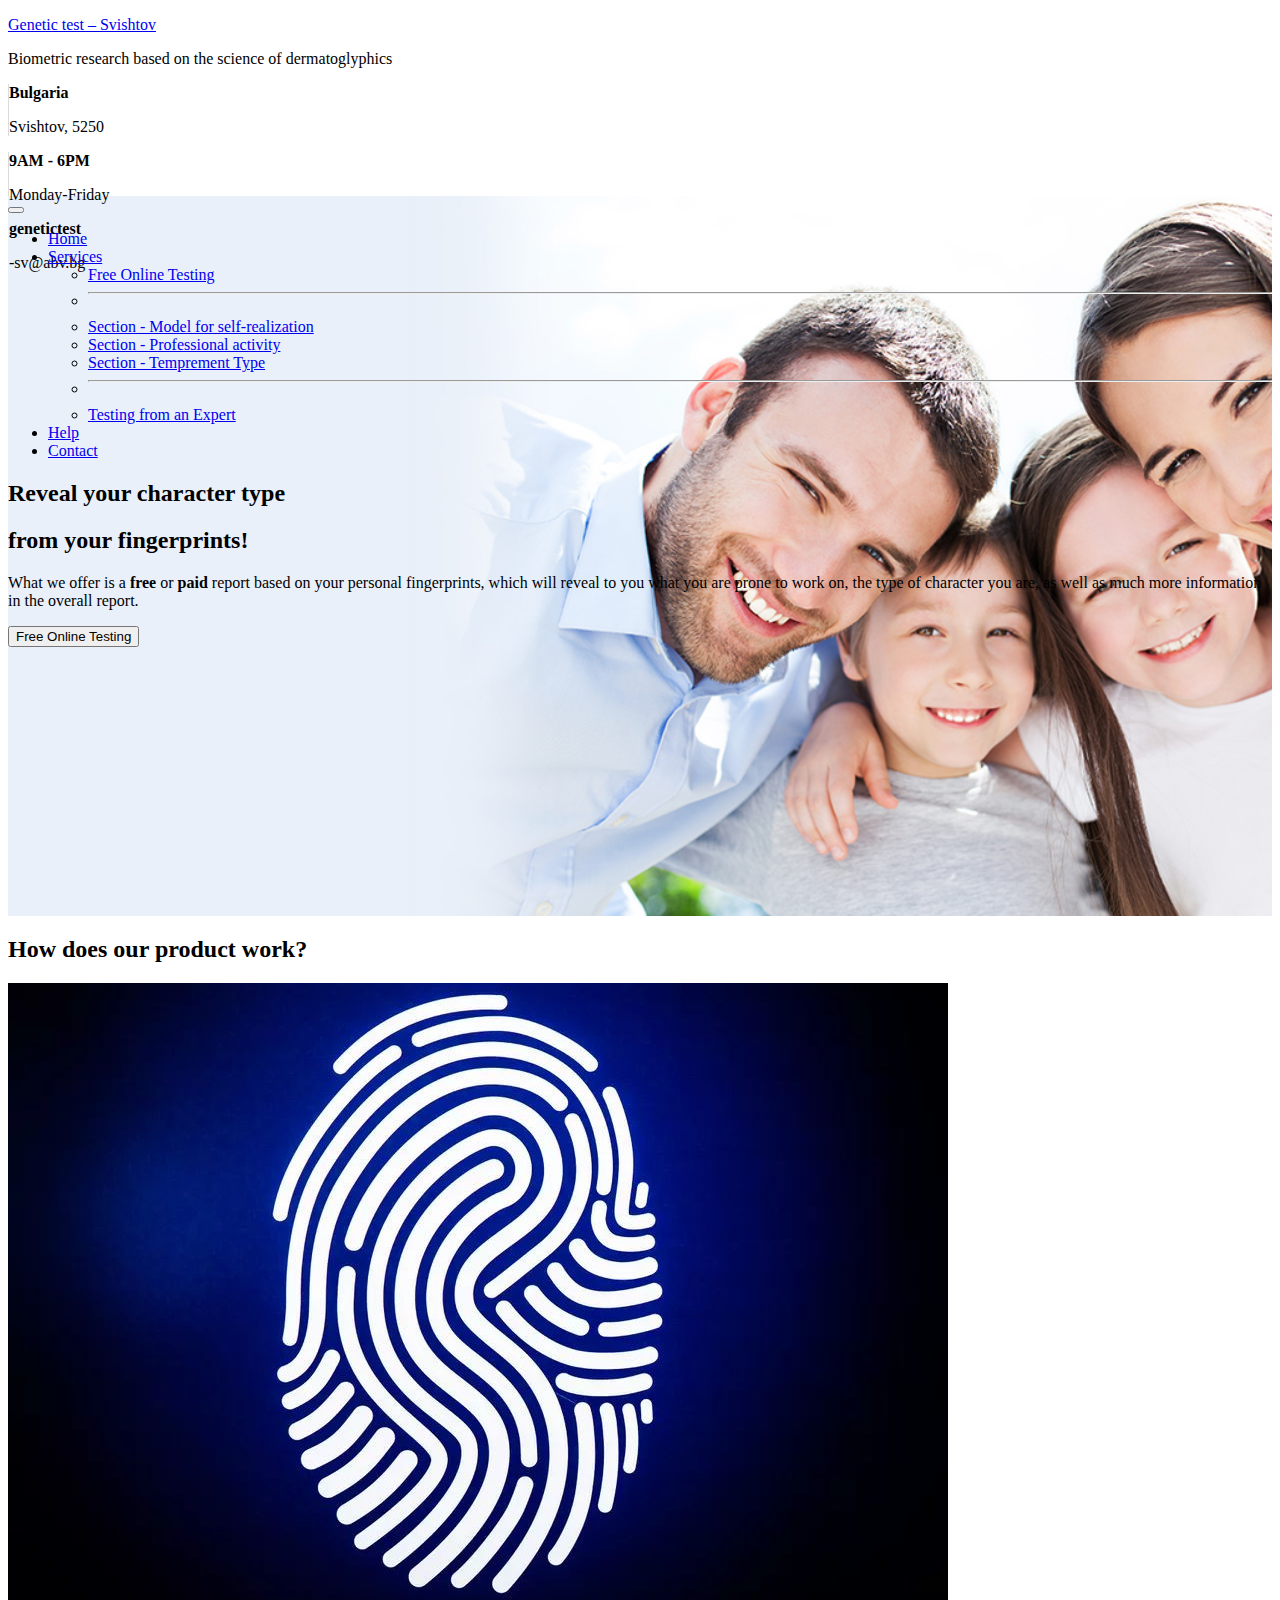
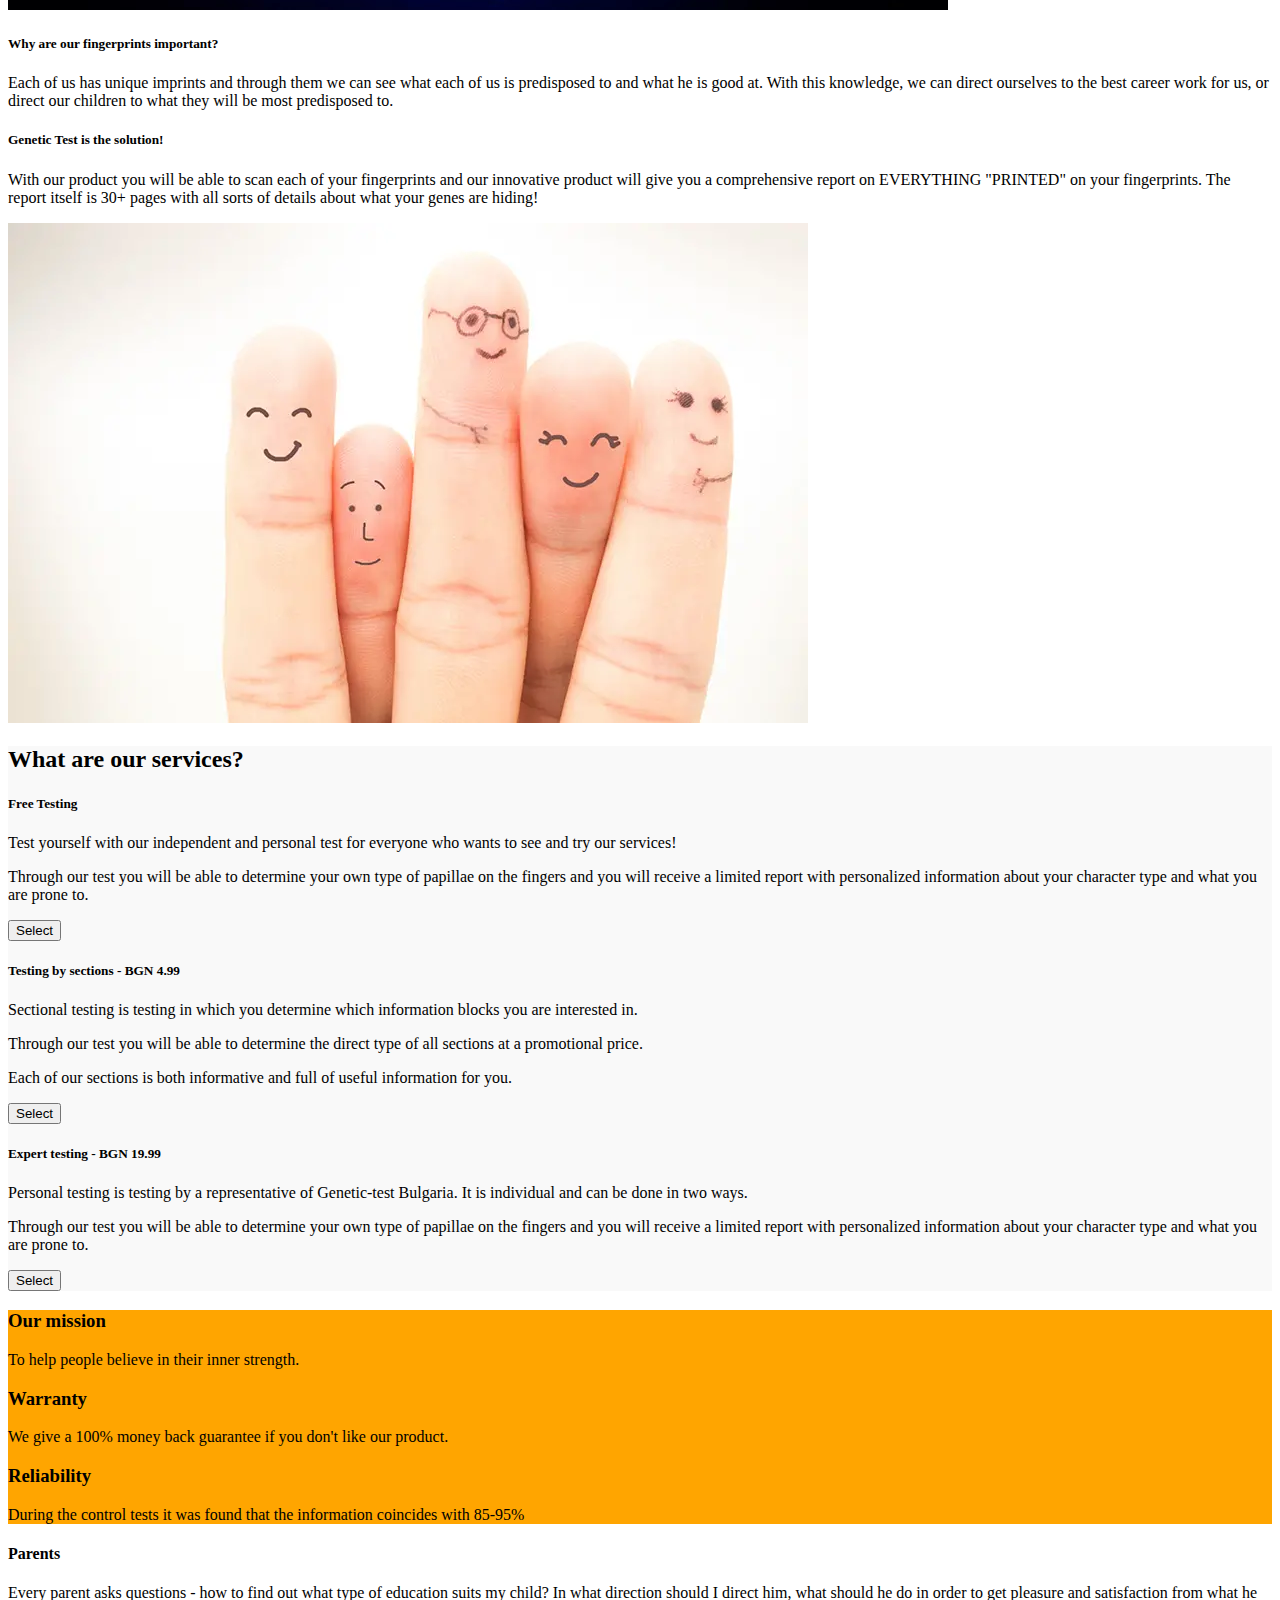
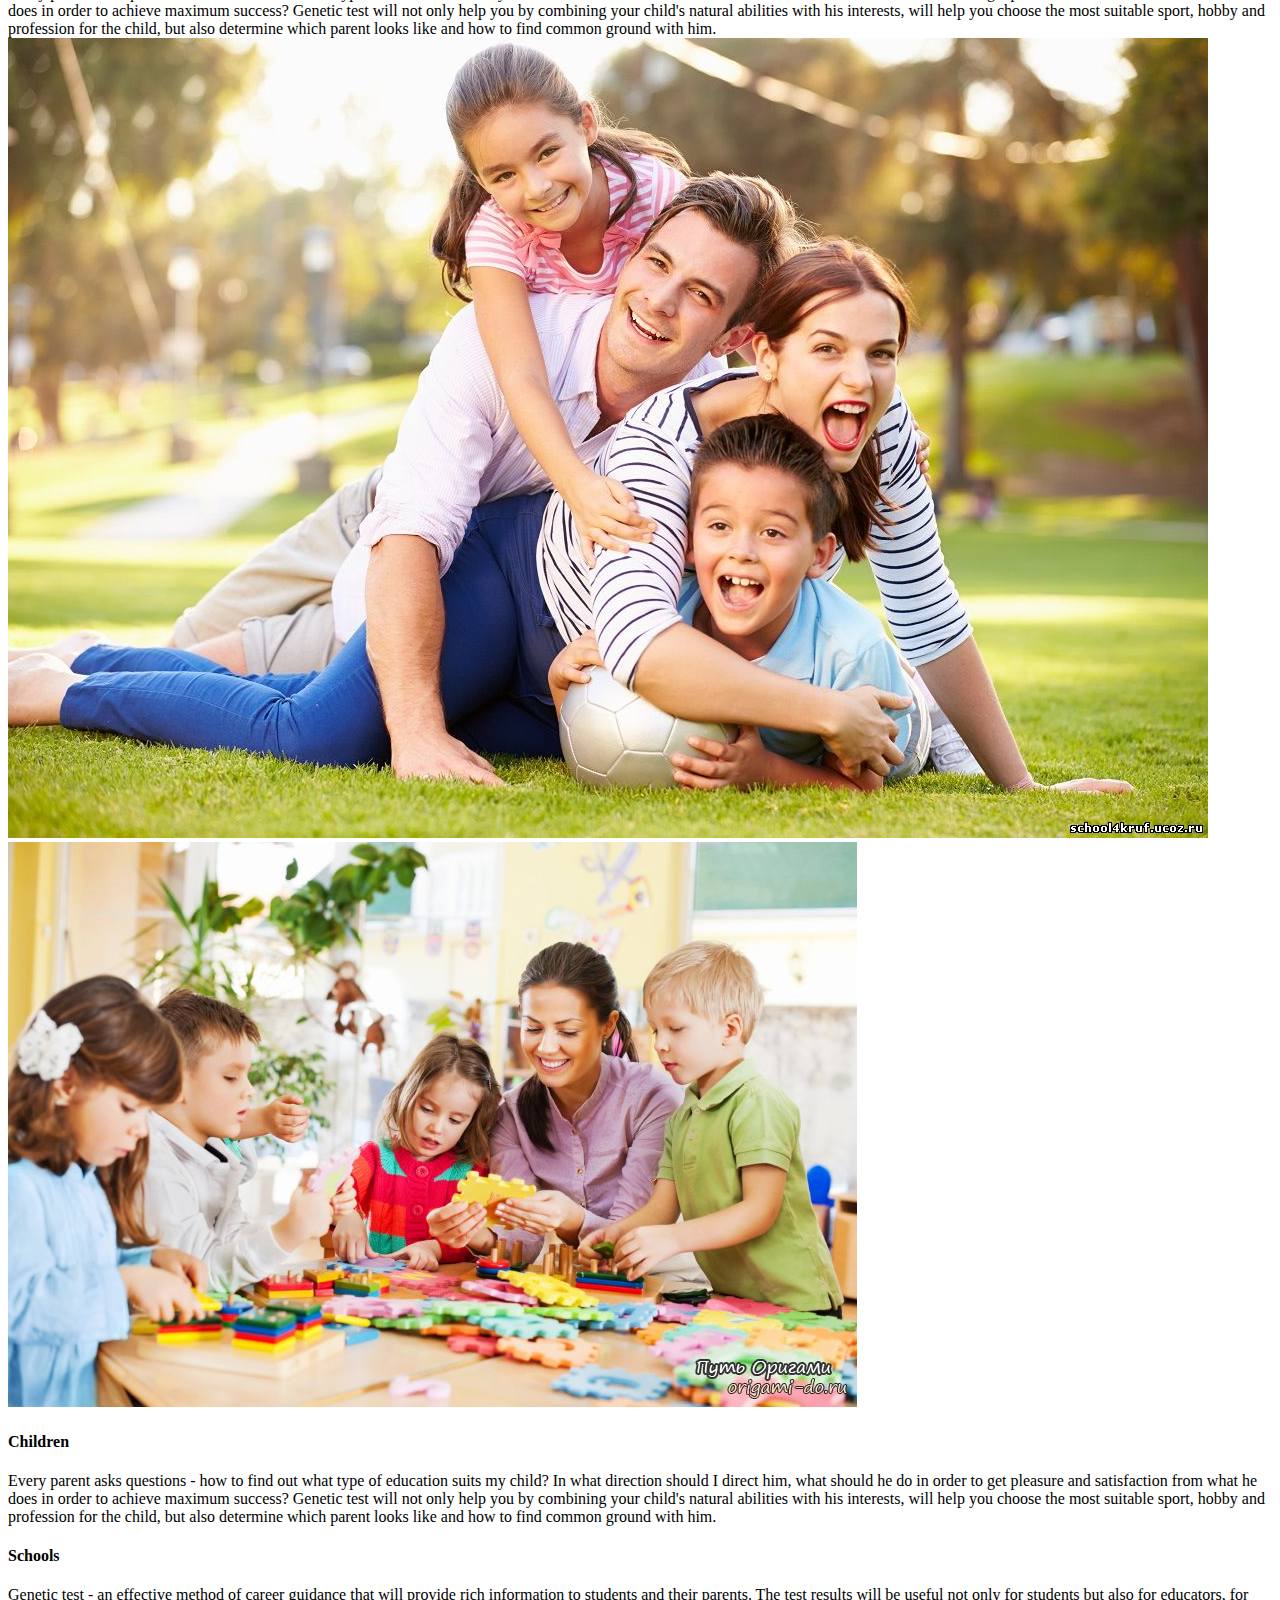
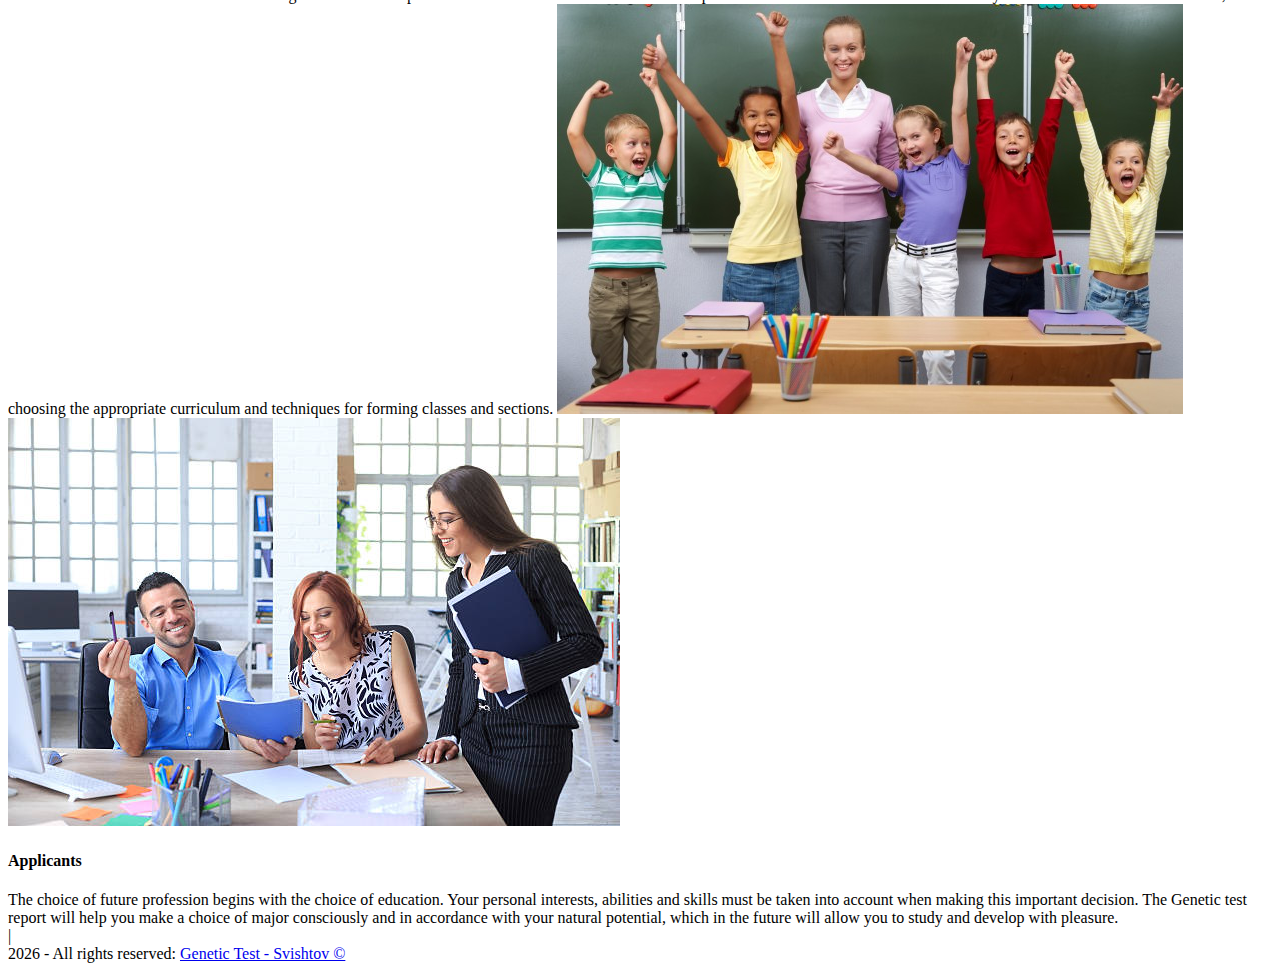
<file: index.html>
<!DOCTYPE html>

<html lang="en">

<head>
    <meta charset="UTF-8">
    <title>Genetic Test</title>
    <meta content='maximum-scale=1.0, initial-scale=1.0, width=device-width' name='viewport'>
    <link rel="icon" href="/img/fingerprint-scan.png" type="image/icon type">
    <link href="https://cdn.jsdelivr.net/npm/bootstrap@5.0.2/dist/css/bootstrap.min.css" rel="stylesheet"
        integrity="sha384-EVSTQN3/azprG1Anm3QDgpJLIm9Nao0Yz1ztcQTwFspd3yD65VohhpuuCOmLASjC" crossorigin="anonymous">
    <script src="https://cdn.jsdelivr.net/npm/bootstrap@5.0.2/dist/js/bootstrap.bundle.min.js"
        integrity="sha384-MrcW6ZMFYlzcLA8Nl+NtUVF0sA7MsXsP1UyJoMp4YLEuNSfAP+JcXn/tWtIaxVXM" crossorigin="anonymous"
        defer></script>
    <script src="js/app.js" defer></script>
    <link rel="stylesheet" href="https://cdnjs.cloudflare.com/ajax/libs/font-awesome/6.1.1/css/all.min.css"
        integrity="sha512-KfkfwYDsLkIlwQp6LFnl8zNdLGxu9YAA1QvwINks4PhcElQSvqcyVLLD9aMhXd13uQjoXtEKNosOWaZqXgel0g=="
        crossorigin="anonymous" referrerpolicy="no-referrer" />
    <link href="styles.css" rel="stylesheet">
</head>

<body>
    <header>
        <section class="above-navigation">
            <div class="container">
                <div class="row py-4 d-flex">
                    <div class="col-md-6 align-self-center">
                        <a class="text-decoration-none" href="index.html">
                            <p class="display-6 d-inline">Genetic test – Svishtov</p>
                        </a>
                        <p class="pt-1">Biometric research based on the science of dermatoglyphics</p>
                    </div>
                    <div class="col-md-2 px-4 v-divider align-self-center d-none d-lg-block d-xl-block">
                        <p class="lead d-inline"><i class="fas fa-map-marker-alt p-1"></i><b>Bulgaria</b></p>
                        <p>Svishtov, 5250</p>
                    </div>
                    <div class="col-md-2 px-4 v-divider align-self-center d-none d-lg-block d-xl-block">
                        <p class="lead d-inline"><i class="fas fa-phone p-1"></i><b>9AM - 6PM</b></p>
                        <p>Monday-Friday</p>
                    </div>
                    <div class="col-md-2 px-4 v-divider align-self-center d-none d-lg-block d-xl-block">
                        <p class="lead d-inline"><i class="fa fa-envelope px-2"></i><b>genetictest</b></p>
                        <p>-sv@abv.bg</p>
                    </div>
                </div>
            </div>
        </section>

        <section class="main-content-header">
            <div class="container navigation py-3">
                <nav class="navbar navbar-expand-lg navbar-light ">
                    <button class="navbar-toggler" type="button" data-bs-toggle="collapse"
                        data-bs-target="#navbarSupportedContent" aria-controls="navbarSupportedContent"
                        aria-expanded="false" aria-label="Toggle navigation">
                        <span class="navbar-toggler-icon"></span>
                    </button>
                    <div class="collapse navbar-collapse" id="navbarSupportedContent">
                        <ul class="navbar-nav me-auto mb-2 mb-lg-0">
                            <li class="nav-item">
                                <a class="nav-link active" aria-current="page" href="#">Home</a>
                            </li>
                            <li class="nav-item dropdown">
                                <a class="nav-link dropdown-toggle" href="#" id="navbarDropdown" role="button"
                                    data-bs-toggle="dropdown" aria-expanded="false">Services
                                </a>
                                <ul class="dropdown-menu" aria-labelledby="navbarDropdown">
                                    <li><a class="dropdown-item" href="services1.html">Free Online Testing</a></li>
                                    <li class="dropdown-divider">
                                        <hr>
                                    </li>
                                    <li><a class="dropdown-item" href="services2.html">Section - Model for
                                            self-realization</a></li>
                                    <li><a class="dropdown-item" href="services3.html">Section - Professional
                                            activity</a></li>
                                    <li><a class="dropdown-item" href="services4.html">Section - Temprement Type</a>
                                    </li>
                                    <li class="dropdown-divider">
                                        <hr>
                                    </li>
                                    <li><a class="dropdown-item" href="services5.html">Testing from an Expert</a></li>
                                </ul>
                            </li>
                            <li class="nav-item">
                                <a class="nav-link" href="help.html">Help</a>
                            </li>
                            <li class="nav-item">
                                <a class="nav-link" href="contact.html" tabindex="-1" aria-disabled="true">Contact</a>
                            </li>
                        </ul>
                    </div>
                </nav>
            </div>

            <div class="container banner-content py-4">
                <div class="row">
                    <div class="col-md-5">
                        <h2>Reveal your character type</h2>
                        <h2>from your fingerprints!</h2>
                        <p class="py-4">What we offer is a <b>free</b> or <b>paid</b> report based on your personal
                            fingerprints, which will reveal to you what you are prone
                            to work on, the type of character you are, as well as much more information in the overall
                            report.
                        </p>
                        <a href="/services1.html"><button class="btn btn-success">Free Online Testing</button></a>
                    </div>
                </div>
            </div>
        </section>
    </header>

    <section id="primary-content" class="container">
        <div class="row">
            <div class="col">
                <h2 class="text-center p-3 m-5">How does our product work?</h2>
            </div>
        </div>
        <div class="card mx-3">
            <div class="row align-items-center h-100">
                <div class="col-md-4 mx-auto">
                    <img src="/img/fingerprint.jpg" class="img-fluid mx-auto d-block rounded-start" alt="...">
                </div>
                <div class="col-md-8 mx-auto">
                    <div class="card-body">
                        <h5 class="card-title">Why are our fingerprints important?</h5>
                        <p class="card-text">Each of us has unique imprints and through them we can see what each of us
                            is predisposed to and what he is good at.
                            With this knowledge, we can direct ourselves to the best career work for us, or direct our
                            children to what they will be
                            most predisposed to.</p>
                        <p class="card-text"></p>
                    </div>
                </div>
            </div>
        </div>
        <div class="card mx-3">
            <div class="row align-items-center h-100">
                <div class="col-md-8 mx-auto">
                    <div class="card-body">
                        <h5 class="card-title">Genetic Test is the solution!</h5>
                        <p class="card-text">With our product you will be able to scan each of your fingerprints and our
                            innovative product will give you a
                            comprehensive report on EVERYTHING "PRINTED" on your fingerprints. The report itself is 30+
                            pages with all sorts of
                            details about what your genes are hiding!</p>
                        <p class="card-text"></p>
                    </div>
                </div>
                <div class="col-md-4 mx-auto">
                    <img src="/img/fingers.jpg" class="img-fluid mx-auto d-block rounded-start " alt="...">
                </div>
            </div>
        </div>
    </section>

    <section id="secondary-content" class="py-5 mt-5">
        <div class="container">
            <div class="row">
                <div class="col">
                    <h2 class="text-center pb-5 ">What are our services?</h2>
                </div>
            </div>
            <div class="row justify-content-center">
                <div class="col-md-3 text-center mb-3">
                    <div class="card border-dark mb-3 h-100">
                        <div class="card-header py-3">
                            <h5>Free Testing</h5>
                        </div>
                        <div class="card-body text-dark">
                            <p class="card-text">Test yourself with our independent and personal test for everyone who
                                wants to see and try our services!</p>
                            <p class="card-text">Through our test you will be able to determine your own type of
                                papillae on the fingers and you will receive a limited
                                report with personalized information about your character type and what you are prone
                                to.</p>
                        </div>
                        <div class="card-footer bg-transparent border-success">
                            <a href="/services1.html"><button
                                    class="btn btn-outline-success gap-2 col-6 mx-auto">Select</button></a>
                        </div>
                    </div>
                </div>

                <div class="col-md-3 text-center mb-3">
                    <div class="card border-dark mb-3 h-100">
                        <div class="card-header py-3">
                            <h5>Testing by sections - BGN 4.99</h5>
                        </div>
                        <div class="card-body text-dark">
                            <p class="card-text">Sectional testing is testing in which you determine which information
                                blocks you are interested in.</p>
                            <p class="card-text">Through our test you will be able to determine the direct type of all
                                sections at a promotional price.</p>
                            <p class="card-text">Each of our sections is both informative and full of useful information
                                for you.</p>
                        </div>
                        <div class="card-footer bg-transparent border-success">
                            <a href="/services2.html"><button
                                    class="btn btn-outline-success gap-2 col-6 mx-auto">Select</button></a>
                        </div>
                    </div>
                </div>

                <div class="col-md-3 text-center mb-3">
                    <div class="card border-dark mb-3 h-100">
                        <div class="card-header py-3">
                            <h5>Expert testing - BGN 19.99</h5>
                        </div>
                        <div class="card-body text-dark">
                            <p class="card-text">Personal testing is testing by a representative of Genetic-test
                                Bulgaria. It is individual and can be done in two ways.</p>
                            <p class="card-text">Through our test you will be able to determine your own type of
                                papillae on the fingers and you will receive a limited
                                report with personalized information about your character type and what you are prone
                                to.</p>
                        </div>
                        <div class="card-footer bg-transparent border-success">
                            <a href="/services5.html"><button
                                    class="btn btn-outline-success gap-2 col-6 mx-auto">Select</button></a>
                        </div>
                    </div>
                </div>
            </div>
        </div>
    </section>

    <section id="mission">
        <div class="container py-5">
            <div class="row justify-content-center">
                <div class="col-md-3 text-center">
                    <i class="fa-solid fa-bullseye fa-3x mb-3"></i>
                    <h3>Our mission</h3>
                    <p>To help people believe in their inner strength.</p>
                </div>
                <div class="col-md-3 text-center">
                    <i class="fa-solid fa-shield-halved fa-3x mb-3"></i>
                    <h3>Warranty</h3>
                    <p>We give a 100% money back guarantee if you don't like our product.</p>
                </div>
                <div class="col-md-3 text-center">
                    <i class="fa-solid fa-thumbs-up fa-3x mb-3"></i>
                    <h3>Reliability</h3>
                    <p>During the control tests it was found that the information coincides with 85-95%</p>
                </div>
            </div>
        </div>
    </section>

    <section id="for">
        <div class="container py-5">
            <div class="row justify-content-center">
                <div class="col-lg-6 my-2">
                    <div class="shadow p-3 mb-6 bg-body rounded">
                        <h4 class="py-2">Parents</h4>
                        Every parent asks questions - how to find out what type of education suits my child? In what
                        direction should I direct
                        him, what should he do in order to get pleasure and satisfaction from what he does in order to
                        achieve maximum success?
                        Genetic test will not only help you by combining your child's natural abilities with his
                        interests, will help you choose
                        the most suitable sport, hobby and profession for the child, but also determine which parent
                        looks like and how to find
                        common ground with him.
                        <img class="img-fluid pt-4" src="/img/parents.jpg" alt="">
                    </div>
                </div>
                <div class="col-lg-6 my-2">
                    <div class="shadow p-3 mb-6 bg-body rounded">
                        <img class="img-fluid pb-4" src="/img/kids.jpg" alt="">
                        <h4 class="py-2">Children</h4>
                        Every parent asks questions - how to find out what type of education suits my child? In what
                        direction should I direct
                        him, what should he do in order to get pleasure and satisfaction from what he does in order to
                        achieve maximum success?
                        Genetic test will not only help you by combining your child's natural abilities with his
                        interests, will help you choose
                        the most suitable sport, hobby and profession for the child, but also determine which parent
                        looks like and how to find
                        common ground with him.
                    </div>
                </div>
                <div class="col-lg-6 my-2">
                    <div class="shadow p-3 mb-6 bg-body rounded">
                        <h4 class="py-2">Schools</h4>
                        Genetic test - an effective method of career guidance that will provide rich information to
                        students and their parents.
                        The test results will be useful not only for students but also for educators, for choosing the
                        appropriate curriculum
                        and techniques for forming classes and sections.
                        <img class="img-fluid pb-4" src="/img/school.jpg" alt="">
                    </div>
                </div>
                <div class="col-lg-6 my-2">
                    <div class="shadow p-3 mb-6 bg-body rounded">
                        <img class="img-fluid pb-4" src="/img/firm.jpg" alt="">
                        <h4 class="py-2">Applicants</h4>
                        The choice of future profession begins with the choice of education. Your personal interests,
                        abilities and skills must
                        be taken into account when making this important decision. The Genetic test report will help you
                        make a choice of major
                        consciously and in accordance with your natural potential, which in the future will allow you to
                        study and develop with
                        pleasure.
                    </div>
                </div>
            </div>
        </div>
    </section>

    <footer class="bg-dark text-center text-white py-4">
        <!-- Grid container -->
        <div class="container p-4 pb-0">
            <!-- Section: Social media -->
            <section class="mb-4">
                <a class="btn btn-outline-light btn-floating m-1" href="https://www.facebook.com/Genetictest.Svishtov"
                    role="button"><i class="fab fa-facebook-f"></i></a>

                <a class="btn btn-outline-light btn-floating m-1" href="https://www.facebook.com/revolyutsiya.usmivka"
                    role="button"><i class="fab fa-facebook-f"></i></a>

                |

                <a class="btn btn-outline-light btn-floating m-1" href="https://www.instagram.com/genetictest_svishtov"
                    role="button"><i class="fab fa-instagram"></i></a>

                <a class="btn btn-outline-light btn-floating m-1" href="https://www.instagram.com/eveliniangelova"
                    role="button"><i class="fab fa-instagram"></i></a>
            </section>
        </div>

        <div class="text-center p-3">
            <script>document.write(new Date().getFullYear())</script> - All rights reserved:
            <a class="text-white" href="google.com">Genetic Test - Svishtov ©</a>
        </div>
    </footer>
</body>

</html>
</file>
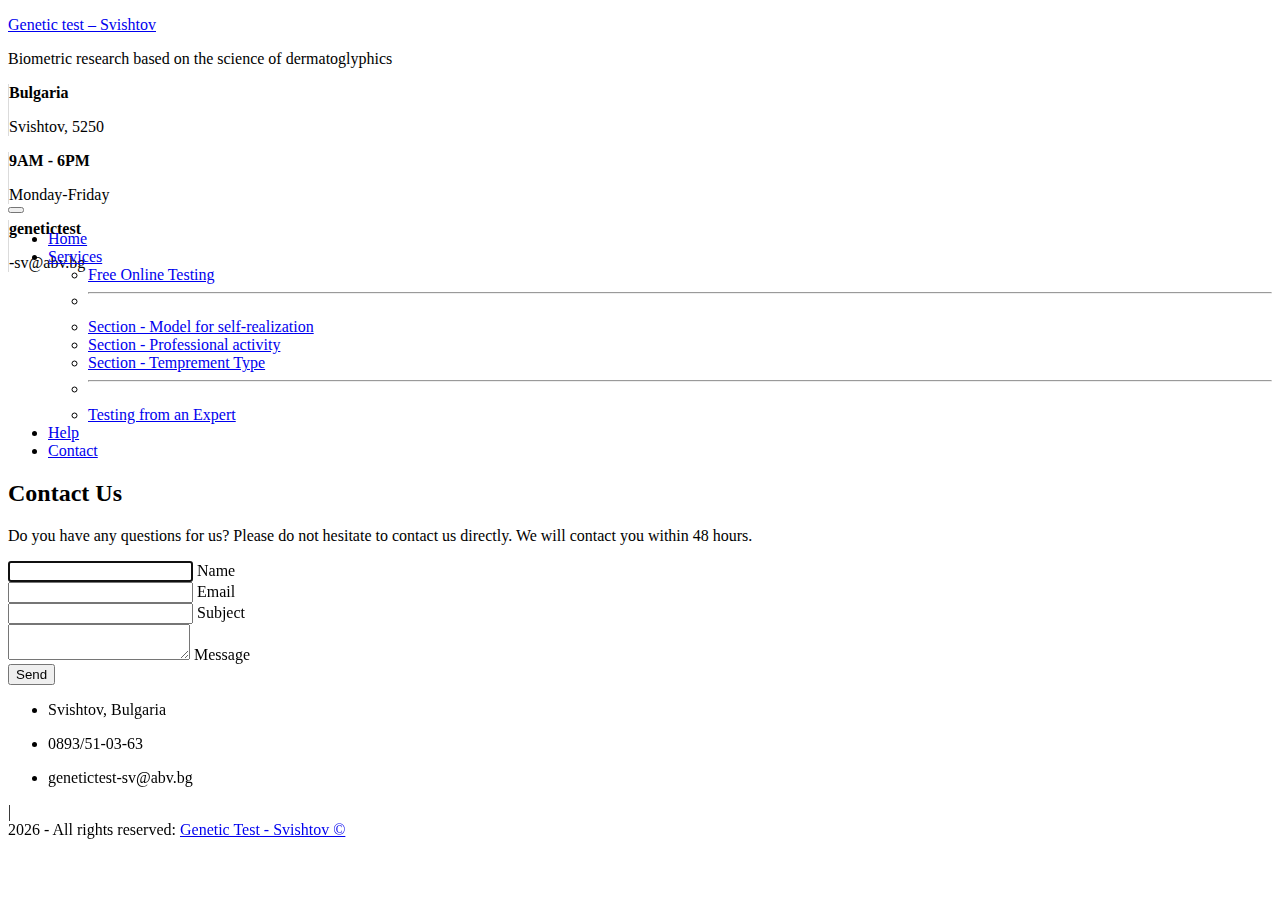
<file: contact.html>
<!DOCTYPE html>

<html lang="en">

<head>
    <meta charset="UTF-8">
    <title>Genetic Test</title>
    <meta content='maximum-scale=1.0, initial-scale=1.0, width=device-width' name='viewport'>
    <link rel="icon" href="/img/fingerprint-scan.png" type="image/icon type">
    <link href="https://cdn.jsdelivr.net/npm/bootstrap@5.0.2/dist/css/bootstrap.min.css" rel="stylesheet"
        integrity="sha384-EVSTQN3/azprG1Anm3QDgpJLIm9Nao0Yz1ztcQTwFspd3yD65VohhpuuCOmLASjC" crossorigin="anonymous">
    <script src="https://cdn.jsdelivr.net/npm/bootstrap@5.0.2/dist/js/bootstrap.bundle.min.js"
        integrity="sha384-MrcW6ZMFYlzcLA8Nl+NtUVF0sA7MsXsP1UyJoMp4YLEuNSfAP+JcXn/tWtIaxVXM" crossorigin="anonymous"
        defer></script>
    <link rel="stylesheet" href="https://cdnjs.cloudflare.com/ajax/libs/font-awesome/6.1.1/css/all.min.css"
        integrity="sha512-KfkfwYDsLkIlwQp6LFnl8zNdLGxu9YAA1QvwINks4PhcElQSvqcyVLLD9aMhXd13uQjoXtEKNosOWaZqXgel0g=="
        crossorigin="anonymous" referrerpolicy="no-referrer" />
    <link href="styles.css" rel="stylesheet">
    <script src="https://smtpjs.com/v3/smtp.js"></script>
    <script src="js/app.js" defer></script>
</head>

<body>
    <header>
        <section class="above-navigation">
            <div class="container">
                <div class="row py-4 d-flex">
                    <div class="col-md-6 align-self-center">
                        <a class="text-decoration-none" href="index.html">
                            <p class="display-6 d-inline">Genetic test – Svishtov</p>
                        </a>
                        <p class="pt-1">Biometric research based on the science of dermatoglyphics</p>
                    </div>
                    <div class="col-md-2 px-4 v-divider align-self-center d-none d-lg-block d-xl-block">
                        <p class="lead d-inline"><i class="fas fa-map-marker-alt p-1"></i><b>Bulgaria</b></p>
                        <p>Svishtov, 5250</p>
                    </div>
                    <div class="col-md-2 px-4 v-divider align-self-center d-none d-lg-block d-xl-block">
                        <p class="lead d-inline"><i class="fas fa-phone p-1"></i><b>9AM - 6PM</b></p>
                        <p>Monday-Friday</p>
                    </div>
                    <div class="col-md-2 px-4 v-divider align-self-center d-none d-lg-block d-xl-block">
                        <p class="lead d-inline"><i class="fa fa-envelope px-2"></i><b>genetictest</b></p>
                        <p>-sv@abv.bg</p>
                    </div>
                </div>
            </div>
        </section>

        <section class="navigation container">
            <nav class="navbar navbar-expand-lg navbar-light py-4">
                <div class="">
                    <button class="navbar-toggler" type="button" data-bs-toggle="collapse"
                        data-bs-target="#navbarSupportedContent" aria-controls="navbarSupportedContent"
                        aria-expanded="false" aria-label="Toggle navigation">
                        <span class="navbar-toggler-icon"></span>
                    </button>
                    <div class="collapse navbar-collapse" id="navbarSupportedContent">
                        <ul class="navbar-nav me-auto mb-2 mb-lg-0">
                            <li class="nav-item">
                                <a class="nav-link" aria-current="page" href="#">Home</a>
                            </li>
                            <li class="nav-item dropdown">
                                <a class="nav-link dropdown-toggle" href="#" id="navbarDropdown" role="button"
                                    data-bs-toggle="dropdown" aria-expanded="false">Services
                                </a>
                                <ul class="dropdown-menu" aria-labelledby="navbarDropdown">
                                    <li><a class="dropdown-item" href="services1.html">Free Online Testing</a></li>
                                    <li class="dropdown-divider">
                                        <hr>
                                    </li>
                                    <li><a class="dropdown-item" href="services2.html">Section - Model for
                                            self-realization</a></li>
                                    <li><a class="dropdown-item" href="services3.html">Section - Professional
                                            activity</a></li>
                                    <li><a class="dropdown-item" href="services4.html">Section - Temprement Type</a>
                                    </li>
                                    <li class="dropdown-divider">
                                        <hr>
                                    </li>
                                    <li><a class="dropdown-item" href="services5.html">Testing from an Expert</a></li>
                                </ul>
                            </li>
                            <li class="nav-item">
                                <a class="nav-link" href="help.html">Help</a>
                            </li>
                            <li class="nav-item">
                                <a class="nav-link active" href="contact.html">Contact</a>
                            </li>
                        </ul>
                    </div>
            </nav>
        </section>
    </header>

    <section class="container mb-4">
        <div class="row justify-content-center">
            <div class="col-md-8">
                <h2 class="h1-responsive font-weight-bold text-center my-4">Contact Us</h2>
                <p class="text-center w-responsive mx-auto mb-5">Do you have any questions for us? Please do not
                    hesitate to contact us directly. We will contact you within 48 hours.</p>
            </div>
        </div>

        <div class="row justify-content-center">
            <div class="col-md-6 mb-md-0 mb-5">
                <!-- kamens' formsumbit -  https://formsubmit.co/d0f1b53d9f2c1063a0e8744d739cd10d -->
                <form action="https://formsubmit.co//b564c9678dae094ec162ce1bee6780a3" method="POST">
                    <div class="row mb-2">
                        <div class="col-md-6">
                            <div class="md-form mb-0">
                                <input type="text" id="name" name="name" autofocus="on" class="form-control">
                                <label for="name" class="">Name</label>
                            </div>
                        </div>
                        <div class="col-md-6">
                            <div class="md-form mb-0">
                                <input type="text" id="email" name="email" class="form-control">
                                <label for="email" class="">Email</label>
                            </div>
                        </div>
                    </div>
                    <div class="row mb-2">
                        <div class="col-md-12">
                            <div class="md-form mb-0">
                                <input type="text" id="subject" name="subject" class="form-control">
                                <label for="subject" class="">Subject</label>
                            </div>
                        </div>
                    </div>
                    <div class="row mb-2">
                        <div class="col-md-12">
                            <div class="md-form">
                                <textarea type="text" id="message" name="message" rows="2"
                                    class="form-control md-textarea"></textarea>
                                <label for="message">Message</label>
                            </div>
                        </div>
                    </div>
                    <div class="text-center text-md-left">
                        <button class="btn btn-primary" type="submit">Send</button>
                    </div>
                </form>

            </div>

            <div class="col-md-3 text-center">
                <ul class="list-unstyled mb-0">
                    <li><i class="fas fa-map-marker-alt fa-2x"></i>
                        <p>Svishtov, Bulgaria</p>
                    </li>

                    <li><i class="fas fa-phone mt-4 fa-2x"></i>
                        <p>0893/51-03-63</p>
                    </li>

                    <li><i class="fas fa-envelope mt-4 fa-2x"></i>
                        <p>genetictest-sv@abv.bg</p>
                    </li>
                </ul>
            </div>
        </div>
    </section>


    <footer class="bg-dark text-center text-white py-4">
        <!-- Grid container -->
        <div class="container p-4 pb-0">
            <!-- Section: Social media -->
            <section class="mb-4">
                <a class="btn btn-outline-light btn-floating m-1" href="https://www.facebook.com/Genetictest.Svishtov"
                    role="button"><i class="fab fa-facebook-f"></i></a>

                <a class="btn btn-outline-light btn-floating m-1" href="https://www.facebook.com/revolyutsiya.usmivka"
                    role="button"><i class="fab fa-facebook-f"></i></a>

                |

                <a class="btn btn-outline-light btn-floating m-1" href="https://www.instagram.com/genetictest_svishtov"
                    role="button"><i class="fab fa-instagram"></i></a>

                <a class="btn btn-outline-light btn-floating m-1" href="https://www.instagram.com/eveliniangelova"
                    role="button"><i class="fab fa-instagram"></i></a>
            </section>
        </div>

        <div class="text-center p-3">
            <script>document.write(new Date().getFullYear())</script> - All rights reserved:
            <a class="text-white" href="google.com">Genetic Test - Svishtov ©</a>
        </div>
    </footer>
</body>

</html>
</file>
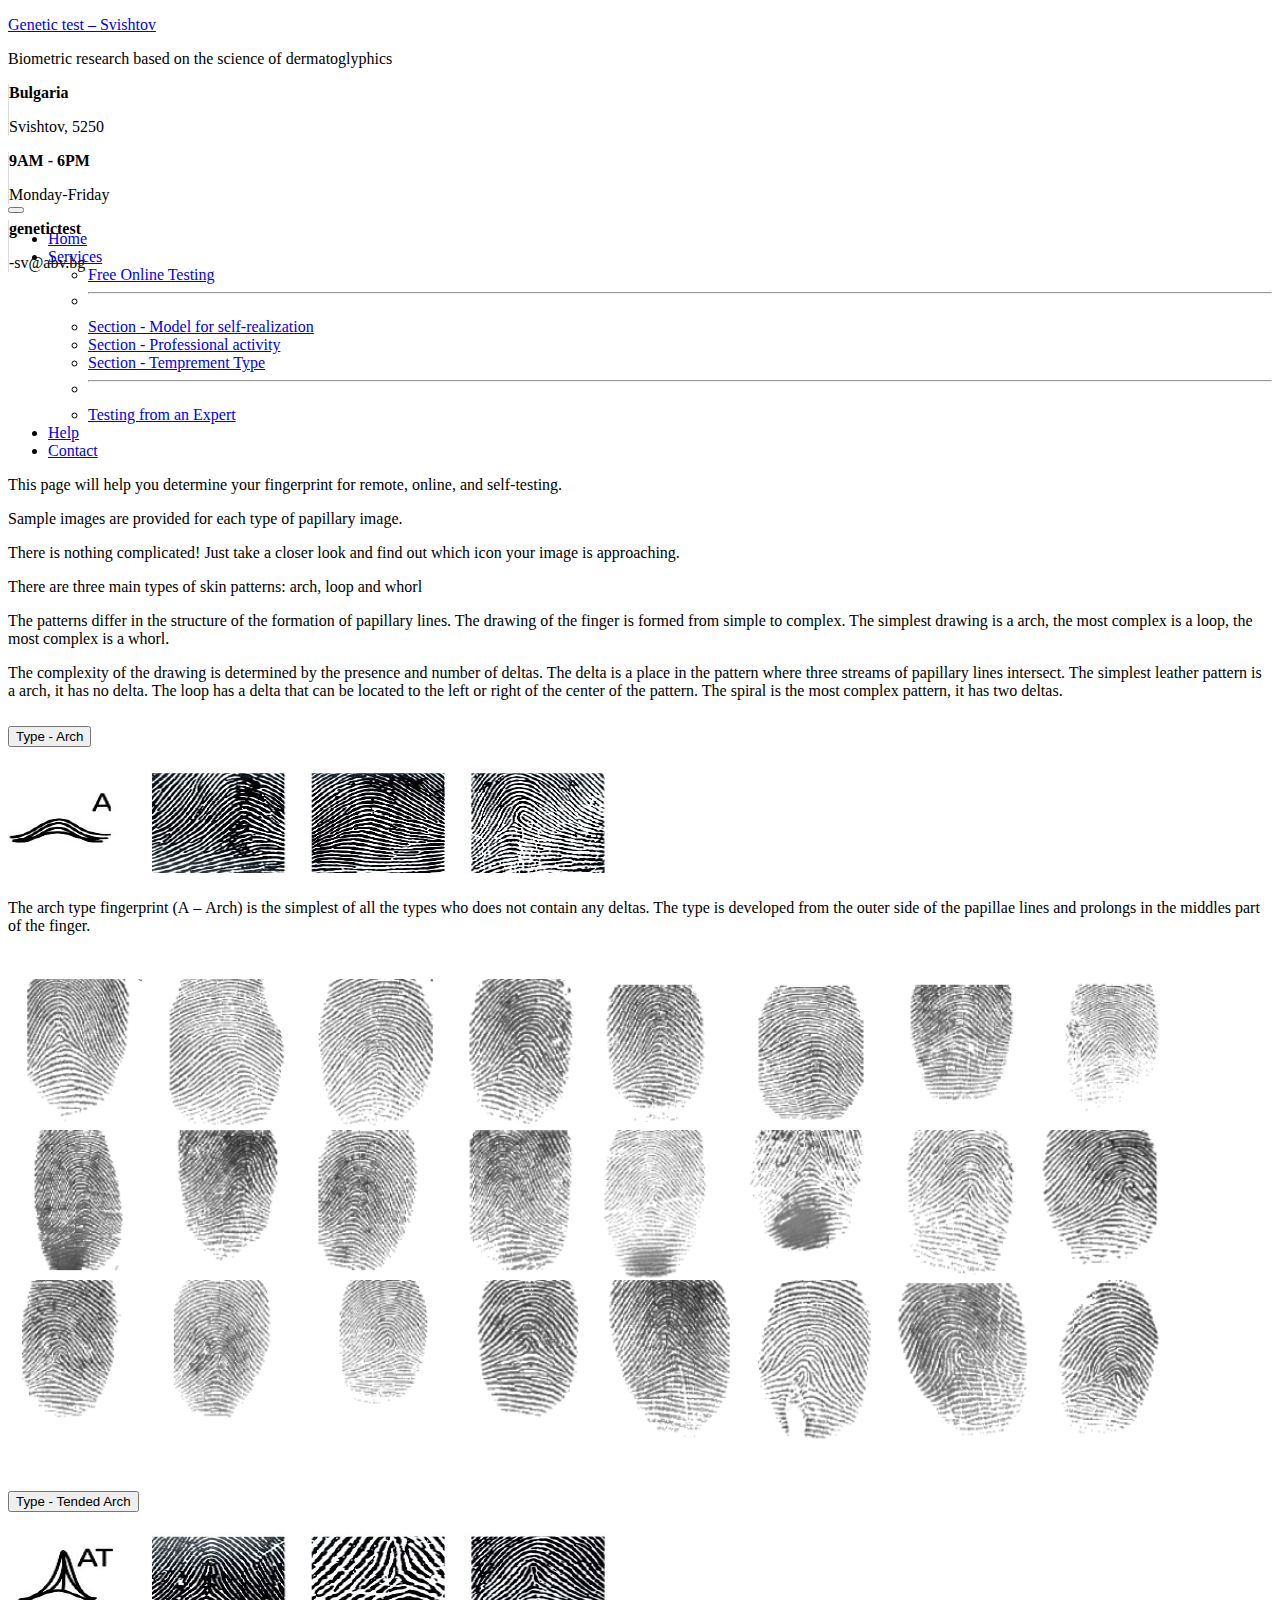
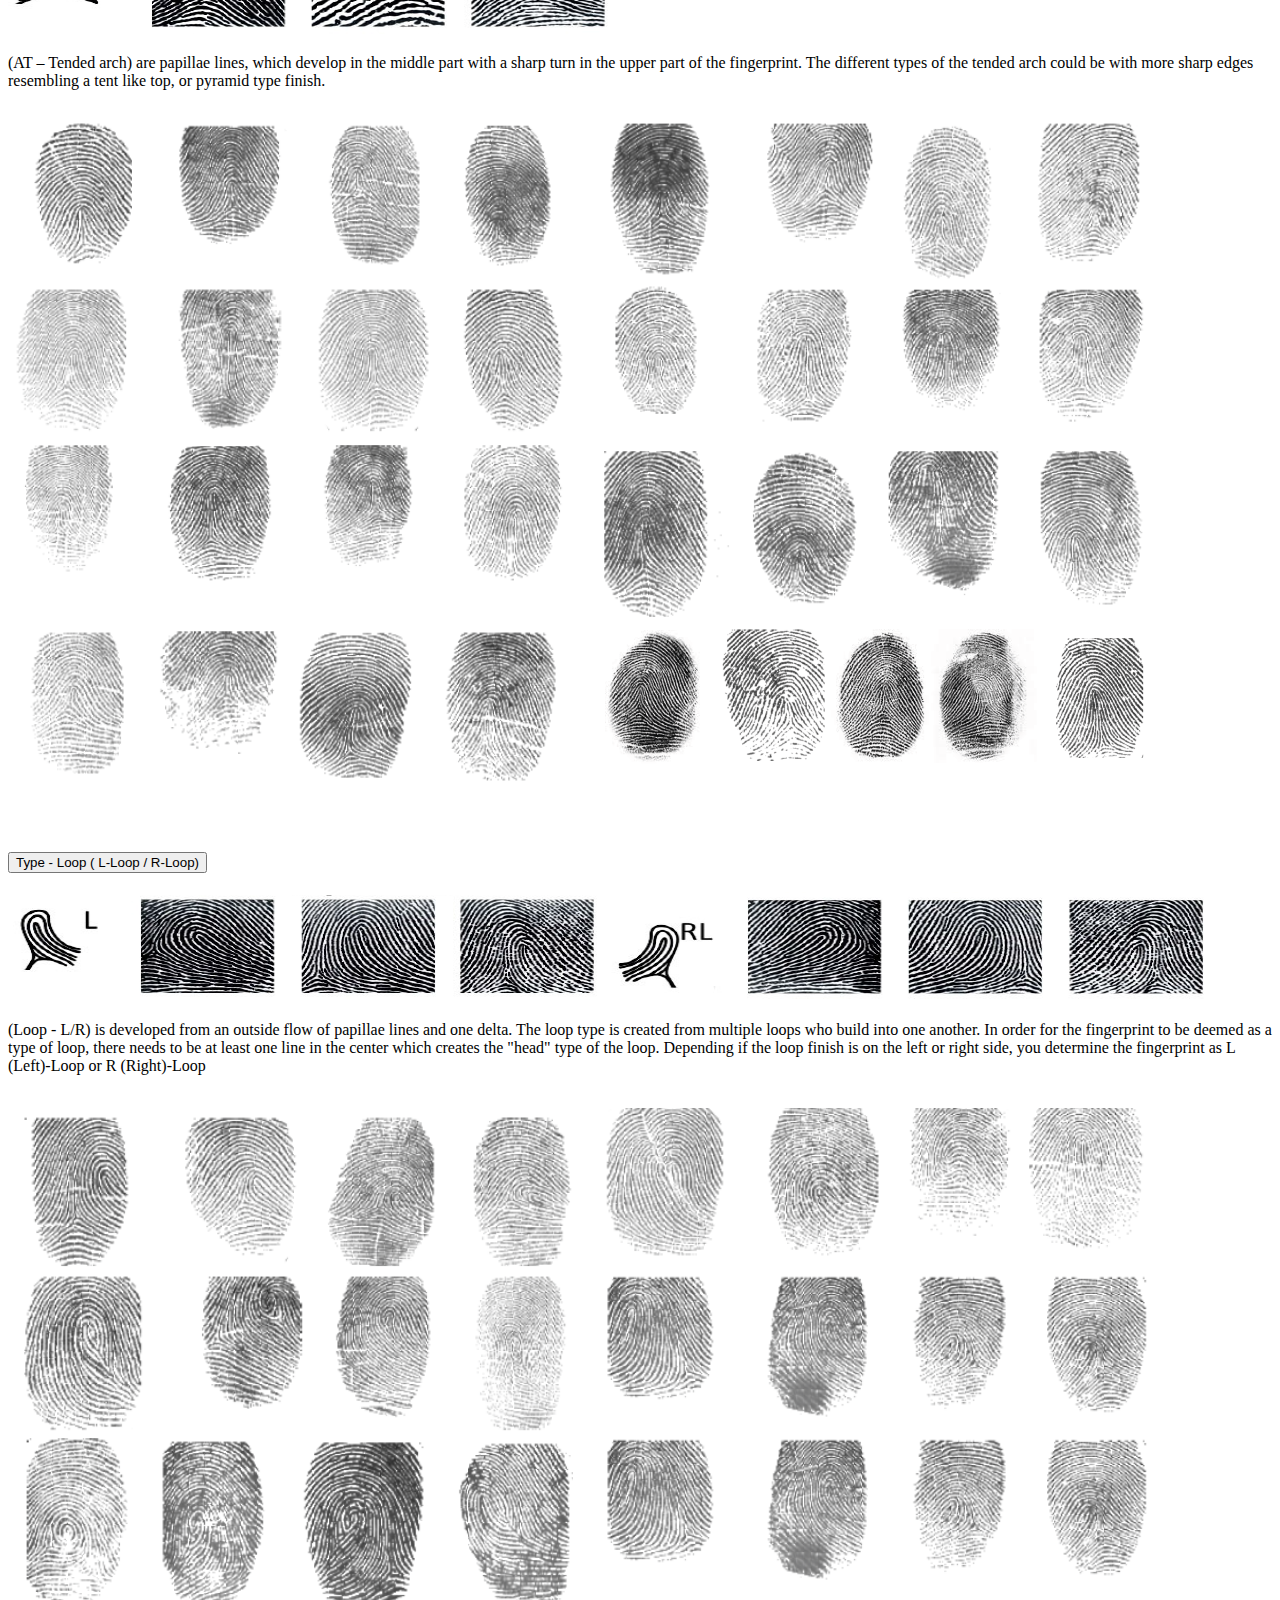
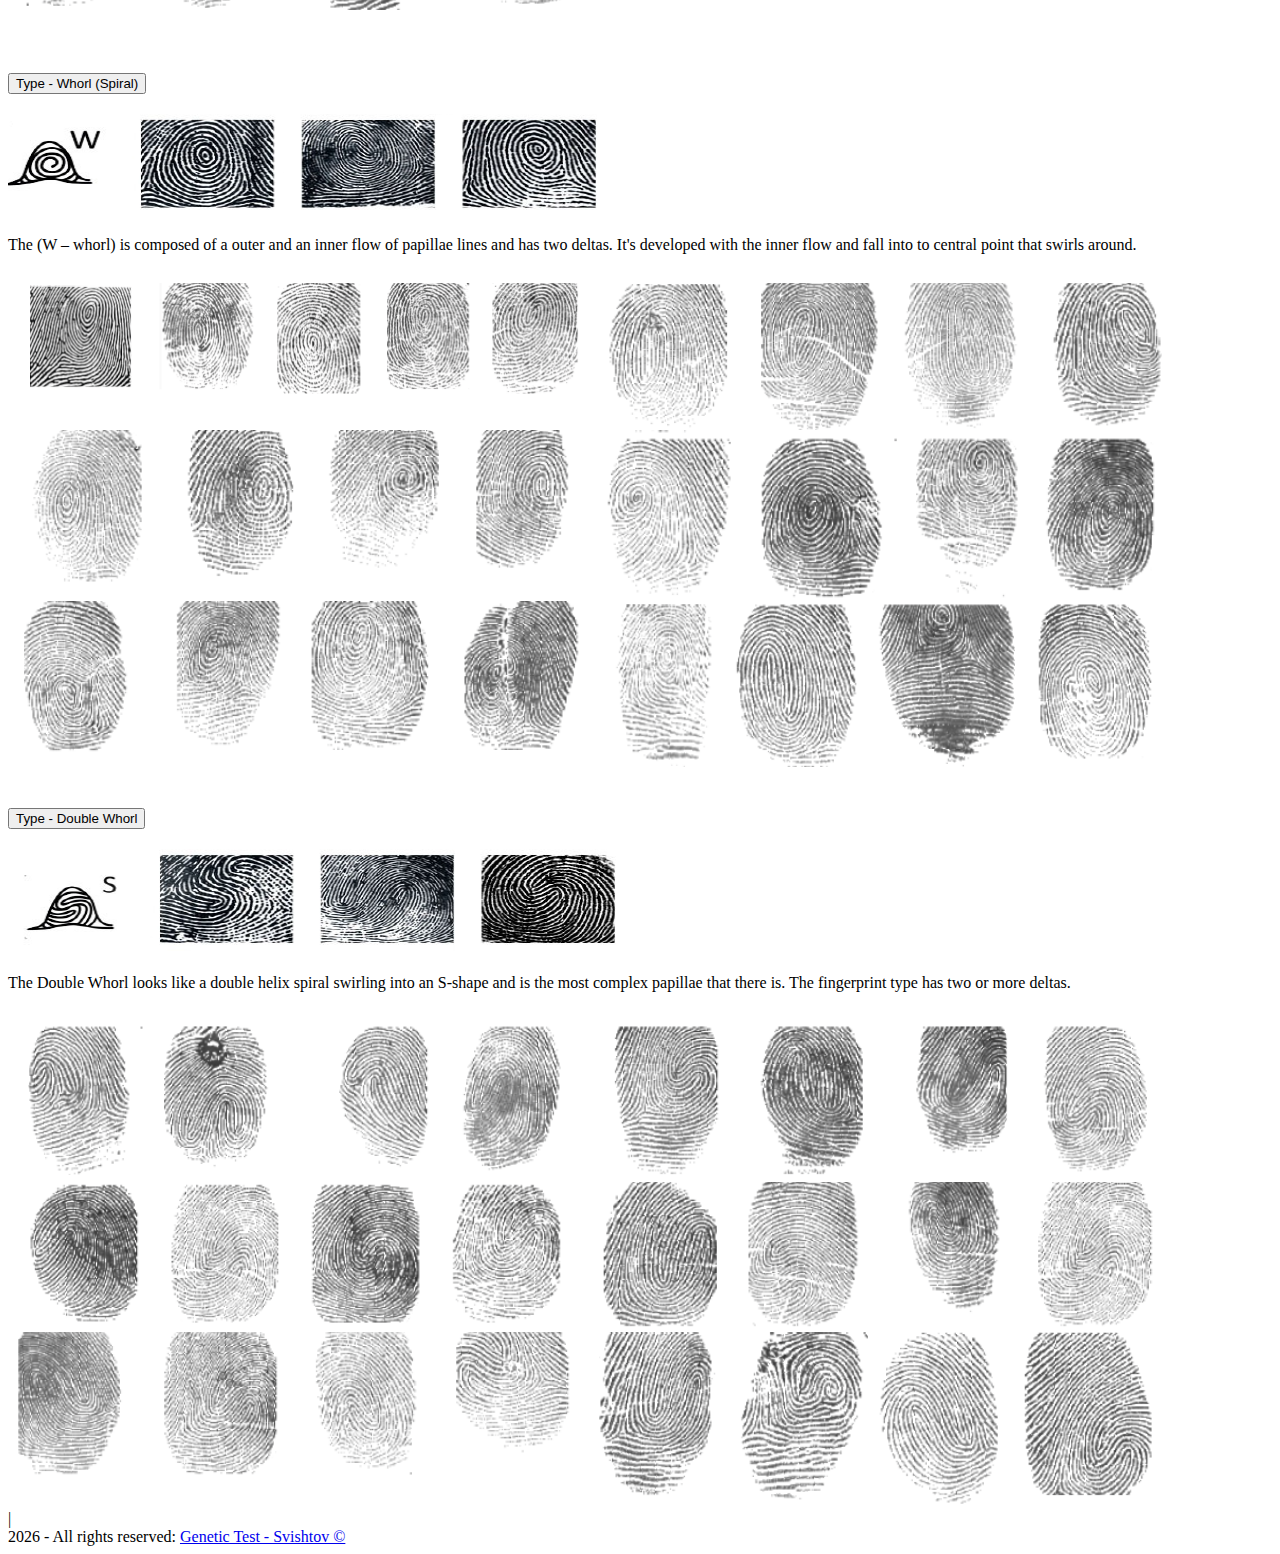
<file: help.html>
<!DOCTYPE html>

<html lang="en">

<head>
    <meta charset="UTF-8">
    <title>Genetic Test</title>
    <meta content='maximum-scale=1.0, initial-scale=1.0, width=device-width' name='viewport'>
    <link rel="icon" href="/img/fingerprint-scan.png" type="image/icon type">
    <link href="https://cdn.jsdelivr.net/npm/bootstrap@5.0.2/dist/css/bootstrap.min.css" rel="stylesheet"
        integrity="sha384-EVSTQN3/azprG1Anm3QDgpJLIm9Nao0Yz1ztcQTwFspd3yD65VohhpuuCOmLASjC" crossorigin="anonymous">
    <script src="https://cdn.jsdelivr.net/npm/bootstrap@5.0.2/dist/js/bootstrap.bundle.min.js"
        integrity="sha384-MrcW6ZMFYlzcLA8Nl+NtUVF0sA7MsXsP1UyJoMp4YLEuNSfAP+JcXn/tWtIaxVXM" crossorigin="anonymous"
        defer></script>
    <link rel="stylesheet" href="https://cdnjs.cloudflare.com/ajax/libs/font-awesome/6.1.1/css/all.min.css"
        integrity="sha512-KfkfwYDsLkIlwQp6LFnl8zNdLGxu9YAA1QvwINks4PhcElQSvqcyVLLD9aMhXd13uQjoXtEKNosOWaZqXgel0g=="
        crossorigin="anonymous" referrerpolicy="no-referrer" />
    <link href="styles.css" rel="stylesheet">
    <script src="js/app.js" defer></script>
</head>

<body>
    <header>
        <section class="above-navigation">
            <div class="container">
                <div class="row py-4 d-flex">
                    <div class="col-md-6 align-self-center">
                        <a class="text-decoration-none" href="index.html">
                            <p class="display-6 d-inline">Genetic test – Svishtov</p>
                        </a>
                        <p class="pt-1">Biometric research based on the science of dermatoglyphics</p>
                    </div>
                    <div class="col-md-2 px-4 v-divider align-self-center d-none d-lg-block d-xl-block">
                        <p class="lead d-inline"><i class="fas fa-map-marker-alt p-1"></i><b>Bulgaria</b></p>
                        <p>Svishtov, 5250</p>
                    </div>
                    <div class="col-md-2 px-4 v-divider align-self-center d-none d-lg-block d-xl-block">
                        <p class="lead d-inline"><i class="fas fa-phone p-1"></i><b>9AM - 6PM</b></p>
                        <p>Monday-Friday</p>
                    </div>
                    <div class="col-md-2 px-4 v-divider align-self-center d-none d-lg-block d-xl-block">
                        <p class="lead d-inline"><i class="fa fa-envelope px-2"></i><b>genetictest</b></p>
                        <p>-sv@abv.bg</p>
                    </div>
                </div>
            </div>
        </section>

        <section class="navigation container">
            <nav class="navbar navbar-expand-lg navbar-light py-4">
                <div class="">
                    <!-- <a class="navbar-brand" href="index.html"><p class="display-6 d-inline">Genetic test – Svishtov</p></a> -->
                    <button class="navbar-toggler" type="button" data-bs-toggle="collapse"
                        data-bs-target="#navbarSupportedContent" aria-controls="navbarSupportedContent"
                        aria-expanded="false" aria-label="Toggle navigation">
                        <span class="navbar-toggler-icon"></span>
                    </button>
                    <div class="collapse navbar-collapse" id="navbarSupportedContent">
                        <ul class="navbar-nav me-auto mb-2 mb-lg-0">
                            <li class="nav-item">
                                <a class="nav-link" aria-current="page" href="#">Home</a>
                            </li>
                            <li class="nav-item dropdown">
                                <a class="nav-link dropdown-toggle" href="#" id="navbarDropdown" role="button"
                                    data-bs-toggle="dropdown" aria-expanded="false">Services
                                </a>
                                <ul class="dropdown-menu" aria-labelledby="navbarDropdown">
                                    <li><a class="dropdown-item" href="services1.html">Free Online Testing</a></li>
                                    <li class="dropdown-divider">
                                        <hr>
                                    </li>
                                    <li><a class="dropdown-item" href="services2.html">Section - Model for
                                            self-realization</a></li>
                                    <li><a class="dropdown-item" href="services3.html">Section - Professional
                                            activity</a></li>
                                    <li><a class="dropdown-item" href="services4.html">Section - Temprement Type</a>
                                    </li>
                                    <li class="dropdown-divider">
                                        <hr>
                                    </li>
                                    <li><a class="dropdown-item" href="services5.html">Testing from an Expert</a></li>
                                </ul>
                            </li>
                            <li class="nav-item">
                                <a class="nav-link active" href="help.html">Help</a>
                            </li>
                            <li class="nav-item">
                                <a class="nav-link" href="contact.html">Contact</a>
                            </li>
                        </ul>
                    </div>
            </nav>
        </section>
    </header>

    <section class="container my-5">
        <div class="row justify-content-center">
            <div class="col-md-12">
                <p>
                    This page will help you determine your fingerprint for remote, online, and self-testing.
                </p>
                <p>Sample images are provided for each type of papillary image.</p>
                <p>There is nothing complicated! Just take a closer look and find out which icon your image is
                    approaching.</p>
                <p>There are three main types of skin patterns: arch, loop and whorl</p>
                <p>The patterns differ in the structure of the formation of papillary lines. The drawing of the finger
                    is formed from
                    simple to complex. The simplest drawing is a arch, the most complex is a loop, the most complex is a
                    whorl.</p>
                <p>The complexity of the drawing is determined by the presence and number of deltas. The delta is a
                    place in the pattern
                    where three streams of papillary lines intersect. The simplest leather pattern is a arch, it has no
                    delta. The loop
                    has a delta that can be located to the left or right of the center of the pattern. The spiral is the
                    most complex
                    pattern, it has two deltas.</p>
            </div>
        </div>


        <div class="accordion accordion-flush">
            <div class="accordion-item">
                <h2 class="accordion-header" id="panelsStayOpen-headingOne">
                    <button class="accordion-button collapsed" type="button" data-bs-toggle="collapse"
                        data-bs-target="#panelsStayOpen-collapseOne" aria-expanded="false"
                        aria-controls="panelsStayOpen-collapseOne">
                        Type - Arch
                    </button>
                </h2>
                <div id="panelsStayOpen-collapseOne" class="accordion-collapse collapse"
                    aria-labelledby="panelsStayOpen-headingOne">
                    <div class="accordion-body">
                        <div class="row justify-content-center">
                            <div class="col-md-6">
                                <img class="img-fluid" src="/img/rainbow1.jpg" alt="">
                            </div>
                            <div class="col-md-6">
                                <p class="pt-2">
                                    The arch type fingerprint (А – Arch) is the simplest of all the types who does not
                                    contain any deltas. The type is developed from the outer side of the papillae lines
                                    and prolongs in the middles part of the finger.
                                </p>
                            </div>
                            <div class="col-md-12 text-center">
                                <img class="img-fluid" src="/img/rainbow2.jpg" alt="">
                            </div>
                        </div>
                    </div>
                </div>
            </div>
            <div class="accordion-item">
                <h2 class="accordion-header" id="panelsStayOpen-headingTwo">
                    <button class="accordion-button collapsed" type="button" data-bs-toggle="collapse"
                        data-bs-target="#panelsStayOpen-collapseTwo" aria-expanded="false"
                        aria-controls="panelsStayOpen-collapseTwo">
                        Type - Tended Arch
                    </button>
                </h2>
                <div id="panelsStayOpen-collapseTwo" class="accordion-collapse collapse"
                    aria-labelledby="panelsStayOpen-headingTwo">
                    <div class="accordion-body">
                        <div class="row justify-content-center">
                            <div class="col-md-6">
                                <img class="img-fluid" src="/img/tent1.jpg" alt="">
                            </div>
                            <div class="col-md-6">
                                <p class="pt-2">(AT – Tended arch)
                                    are papillae lines, which develop in the middle part with a sharp turn in the upper
                                    part
                                    of the fingerprint. The different types of the tended arch could be with more sharp
                                    edges
                                    resembling a tent like top, or pyramid type finish.
                                </p>
                            </div>
                            <div class="col-md-12 text-center">
                                <img class="img-fluid" src="/img/tent2.jpg" alt="">
                            </div>
                        </div>
                    </div>
                </div>
            </div>
            <div class="accordion-item">
                <h2 class="accordion-header" id="panelsStayOpen-headingThree">
                    <button class="accordion-button collapsed" type="button" data-bs-toggle="collapse"
                        data-bs-target="#panelsStayOpen-collapseThree" aria-expanded="false"
                        aria-controls="panelsStayOpen-collapseThree">
                        Type - Loop ( L-Loop / R-Loop)
                    </button>
                </h2>
                <div id="panelsStayOpen-collapseThree" class="accordion-collapse collapse"
                    aria-labelledby="panelsStayOpen-headingThree">
                    <div class="accordion-body">
                        <div class="row justify-content-center">
                            <div class="col-md-6">
                                <img class="img-fluid" src="/img/l-prim.jpg" alt="">
                                <img class="img-fluid" src="/img/r-prim.jpg" alt="">
                            </div>
                            <div class="col-md-6">
                                <p class="pt-2">(Loop - L/R)
                                    is developed from an outside flow of papillae lines and one delta. The loop type is
                                    created
                                    from multiple loops who build into one another. In order for the fingerprint to be
                                    deemed
                                    as a type of loop, there needs to be at least one line in the center which creates
                                    the
                                    "head" type
                                    of the loop. Depending if the loop finish is on the left or right side, you
                                    determine the
                                    fingerprint
                                    as L (Left)-Loop or R (Right)-Loop
                                </p>
                            </div>
                            <div class="col-md-12 text-center">
                                <img class="img-fluid" src="/img/prims.jpg" alt="">
                            </div>
                        </div>
                    </div>
                </div>
            </div>
            <div class="accordion-item">
                <h2 class="accordion-header" id="panelsStayOpen-headingFour">
                    <button class="accordion-button collapsed" type="button" data-bs-toggle="collapse"
                        data-bs-target="#panelsStayOpen-collapseFour" aria-expanded="false"
                        aria-controls="panelsStayOpen-collapseFour">
                        Type - Whorl (Spiral)
                    </button>
                </h2>
                <div id="panelsStayOpen-collapseFour" class="accordion-collapse collapse"
                    aria-labelledby="panelsStayOpen-headingFour">
                    <div class="accordion-body">
                        <div class="row justify-content-center">
                            <div class="col-md-6">
                                <img class="img-fluid" src="/img/spiral1.jpg" alt="">
                            </div>
                            <div class="col-md-6">
                                <p class="pt-2">The (W – whorl) is composed of a outer and an inner
                                    flow of papillae lines and has two deltas. It's developed with the inner flow
                                    and fall into to central point that swirls around.
                                </p>
                            </div>
                            <div class="col-md-12 text-center">
                                <img class="img-fluid" src="/img/spiral2.jpg" alt="">
                            </div>
                        </div>
                    </div>
                </div>
            </div>
            <div class="accordion-item">
                <h2 class="accordion-header" id="panelsStayOpen-headingFive">
                    <button class="accordion-button collapsed" type="button" data-bs-toggle="collapse"
                        data-bs-target="#panelsStayOpen-collapseFive" aria-expanded="false"
                        aria-controls="panelsStayOpen-collapseFive">
                        Type - Double Whorl
                    </button>
                </h2>
                <div id="panelsStayOpen-collapseFive" class="accordion-collapse collapse"
                    aria-labelledby="panelsStayOpen-headingFive">
                    <div class="accordion-body">
                        <div class="row justify-content-center">
                            <div class="col-md-6">
                                <img class="img-fluid" src="/img/doublespi1.jpg" alt="">
                            </div>
                            <div class="col-md-6">
                                <p class="pt-2">
                                    The Double Whorl looks like a double helix spiral swirling into an S-shape
                                    and is the most complex papillae that there is. The fingerprint type has two or
                                    more deltas.</p>
                            </div>
                            <div class="col-md-12 text-center">
                                <img class="img-fluid" src="/img/doublespi2.jpg" alt="">
                            </div>
                        </div>
                    </div>
                </div>
            </div>
        </div>


    </section>


    <footer class="bg-dark text-center text-white py-4">
        <!-- Grid container -->
        <div class="container p-4 pb-0">
            <!-- Section: Social media -->
            <section class="mb-4">
                <a class="btn btn-outline-light btn-floating m-1" href="https://www.facebook.com/Genetictest.Svishtov"
                    role="button"><i class="fab fa-facebook-f"></i></a>

                <a class="btn btn-outline-light btn-floating m-1" href="https://www.facebook.com/revolyutsiya.usmivka"
                    role="button"><i class="fab fa-facebook-f"></i></a>

                |

                <a class="btn btn-outline-light btn-floating m-1" href="https://www.instagram.com/genetictest_svishtov"
                    role="button"><i class="fab fa-instagram"></i></a>

                <a class="btn btn-outline-light btn-floating m-1" href="https://www.instagram.com/eveliniangelova"
                    role="button"><i class="fab fa-instagram"></i></a>
            </section>
        </div>

        <div class="text-center p-3">
            <script>document.write(new Date().getFullYear())</script> - All rights reserved:
            <a class="text-white" href="google.com">Genetic Test - Svishtov ©</a>
        </div>
    </footer>
</body>

</html>
</file>
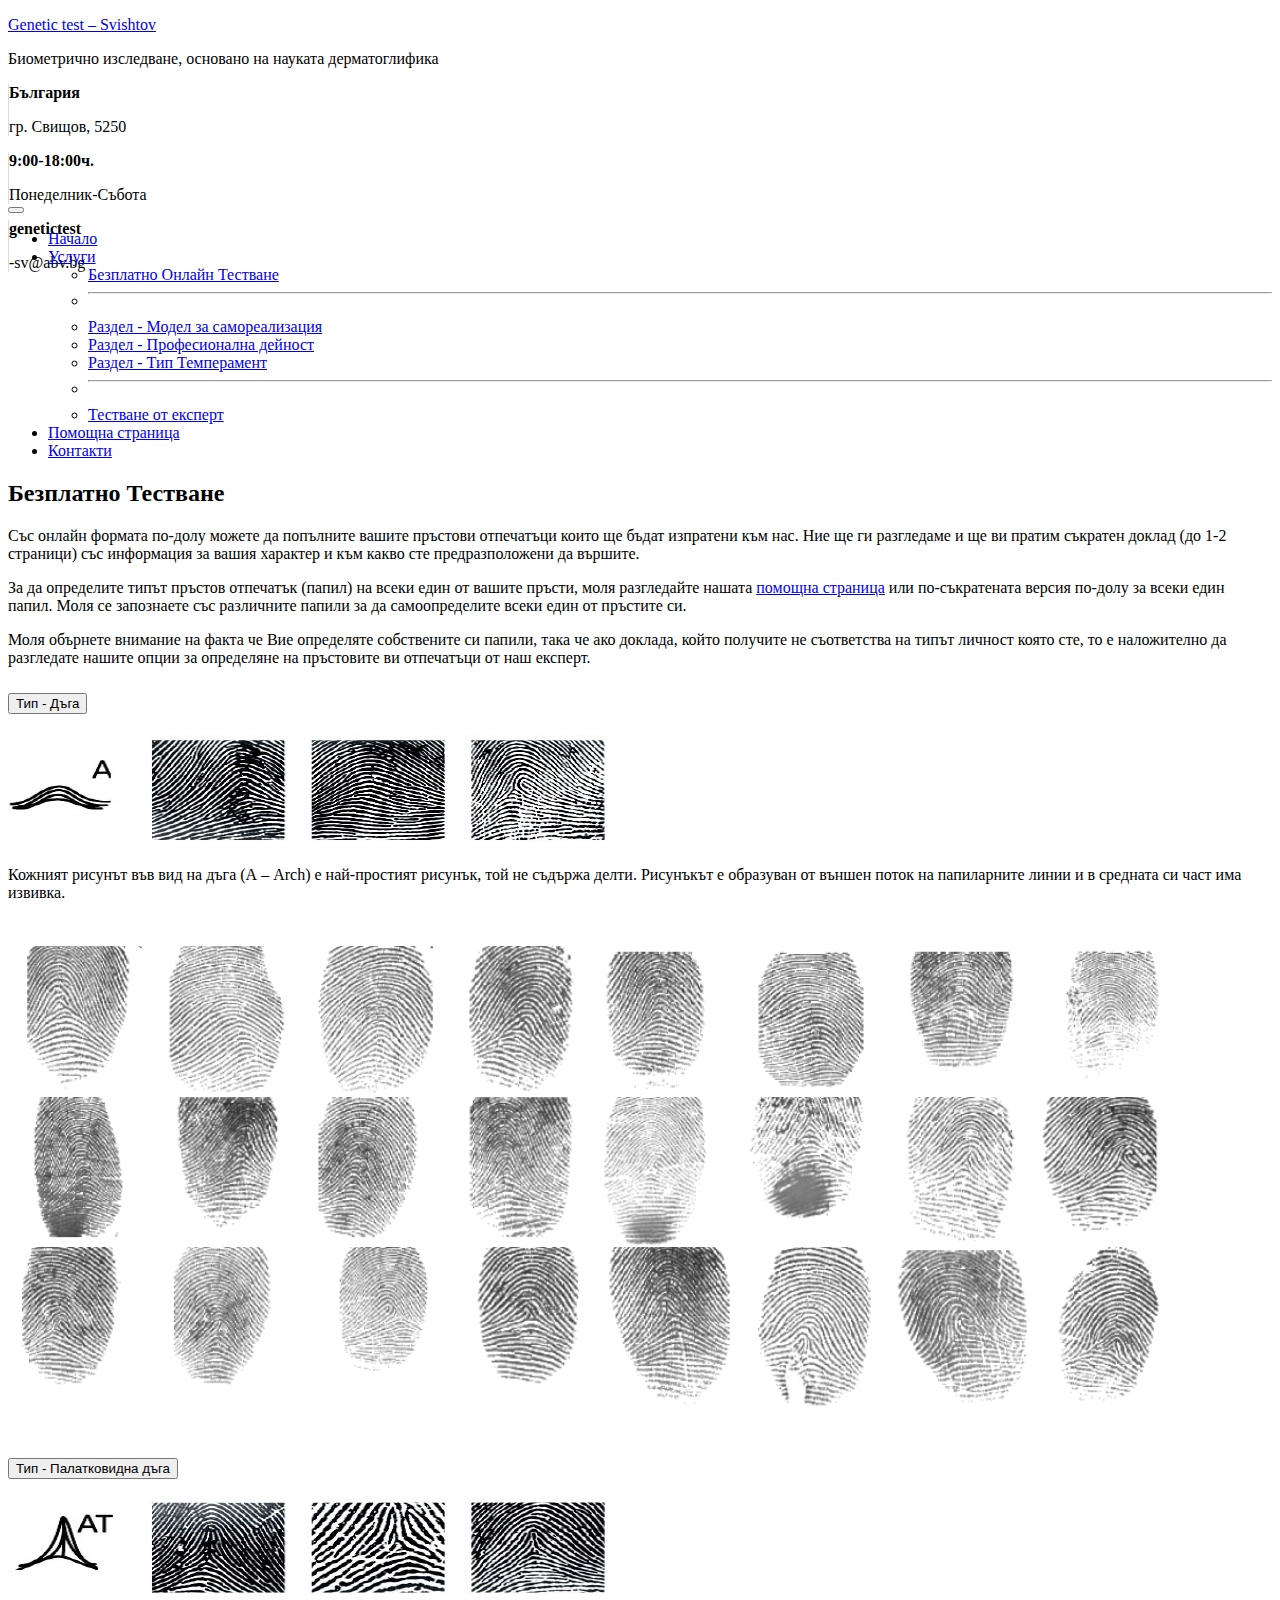
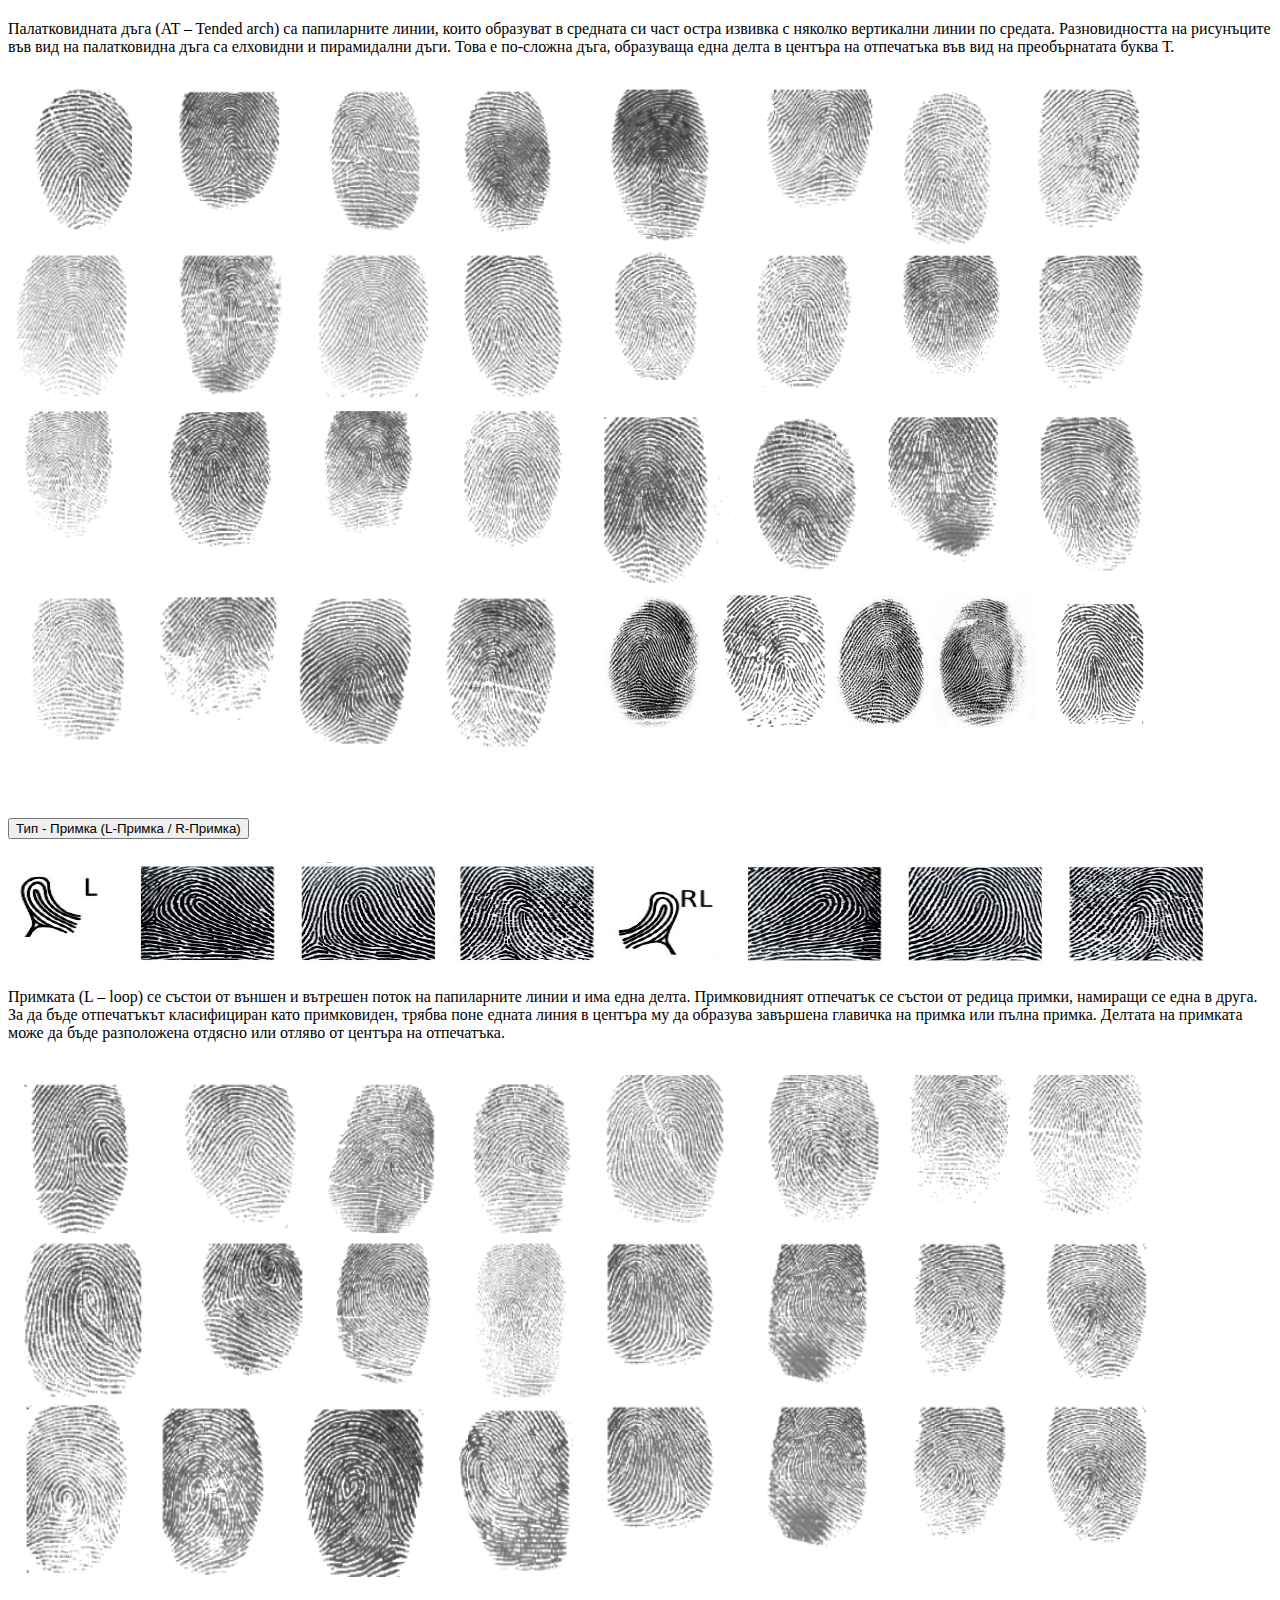
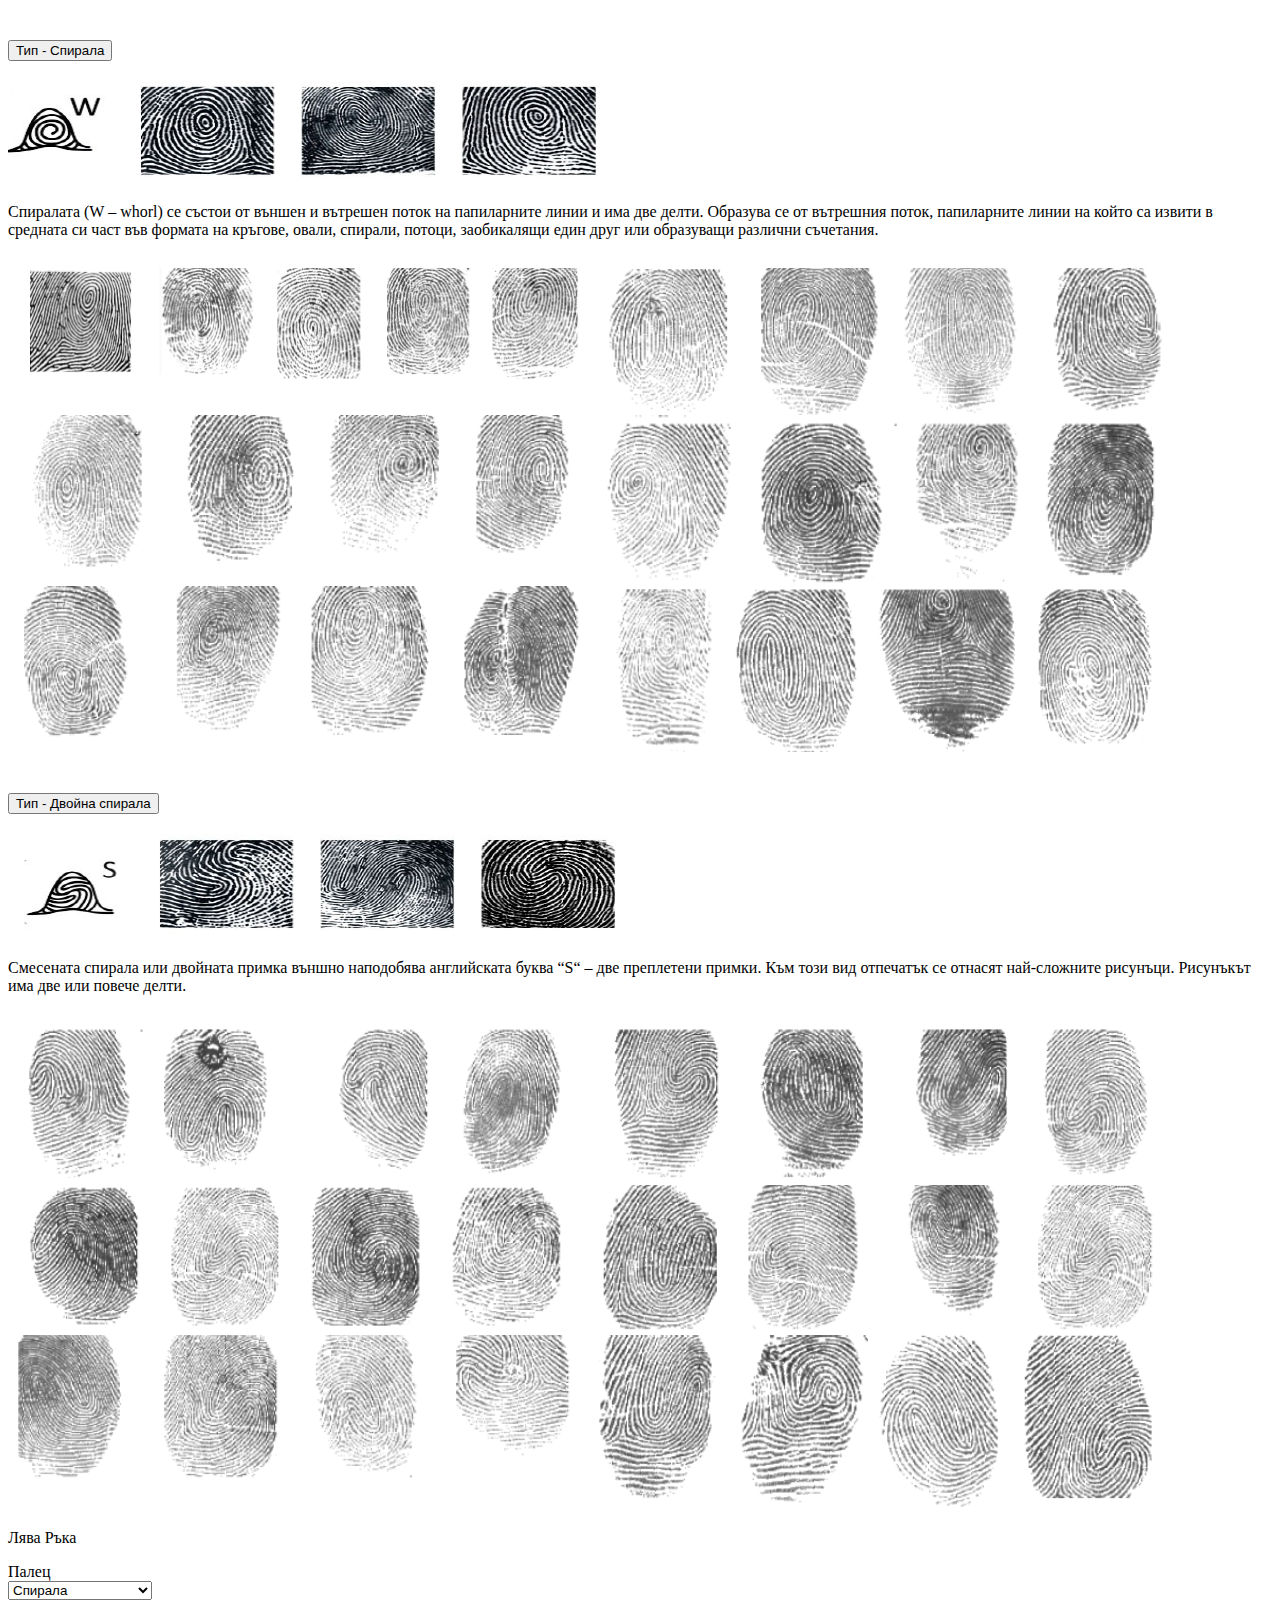
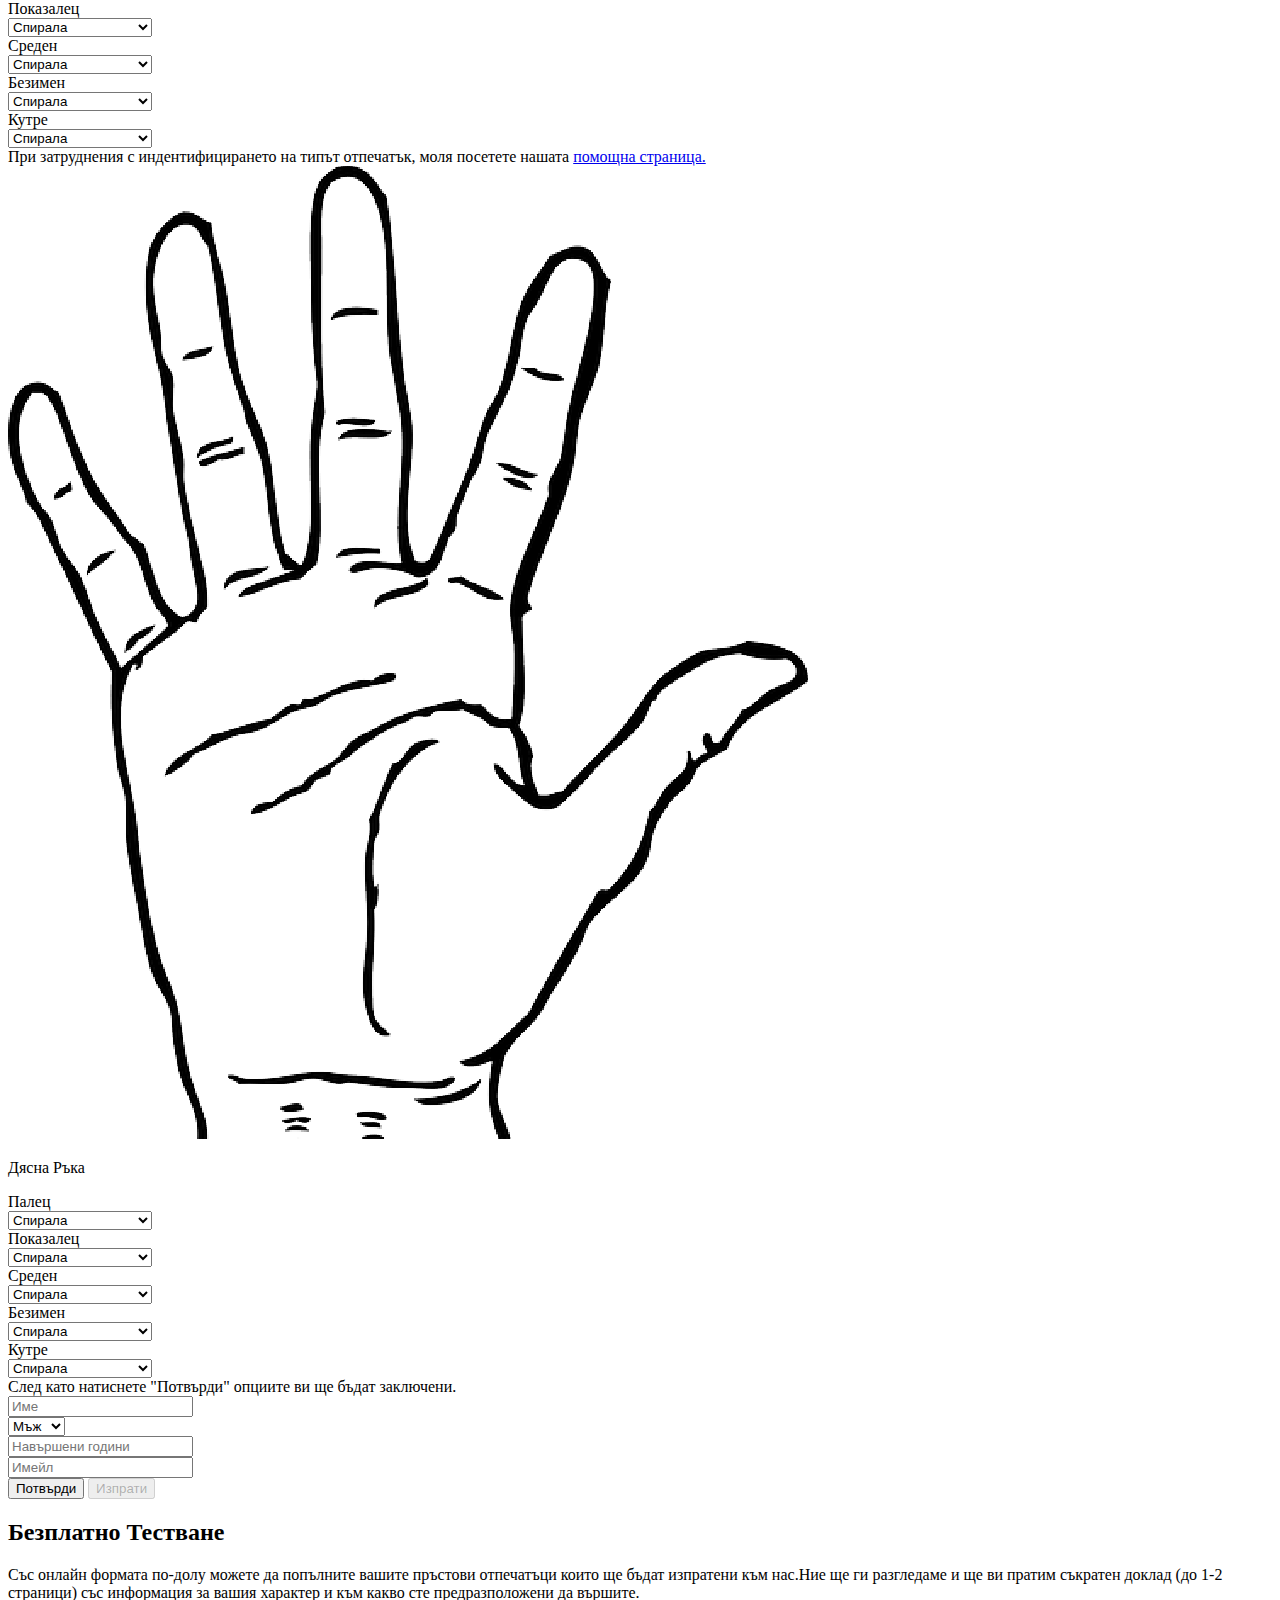
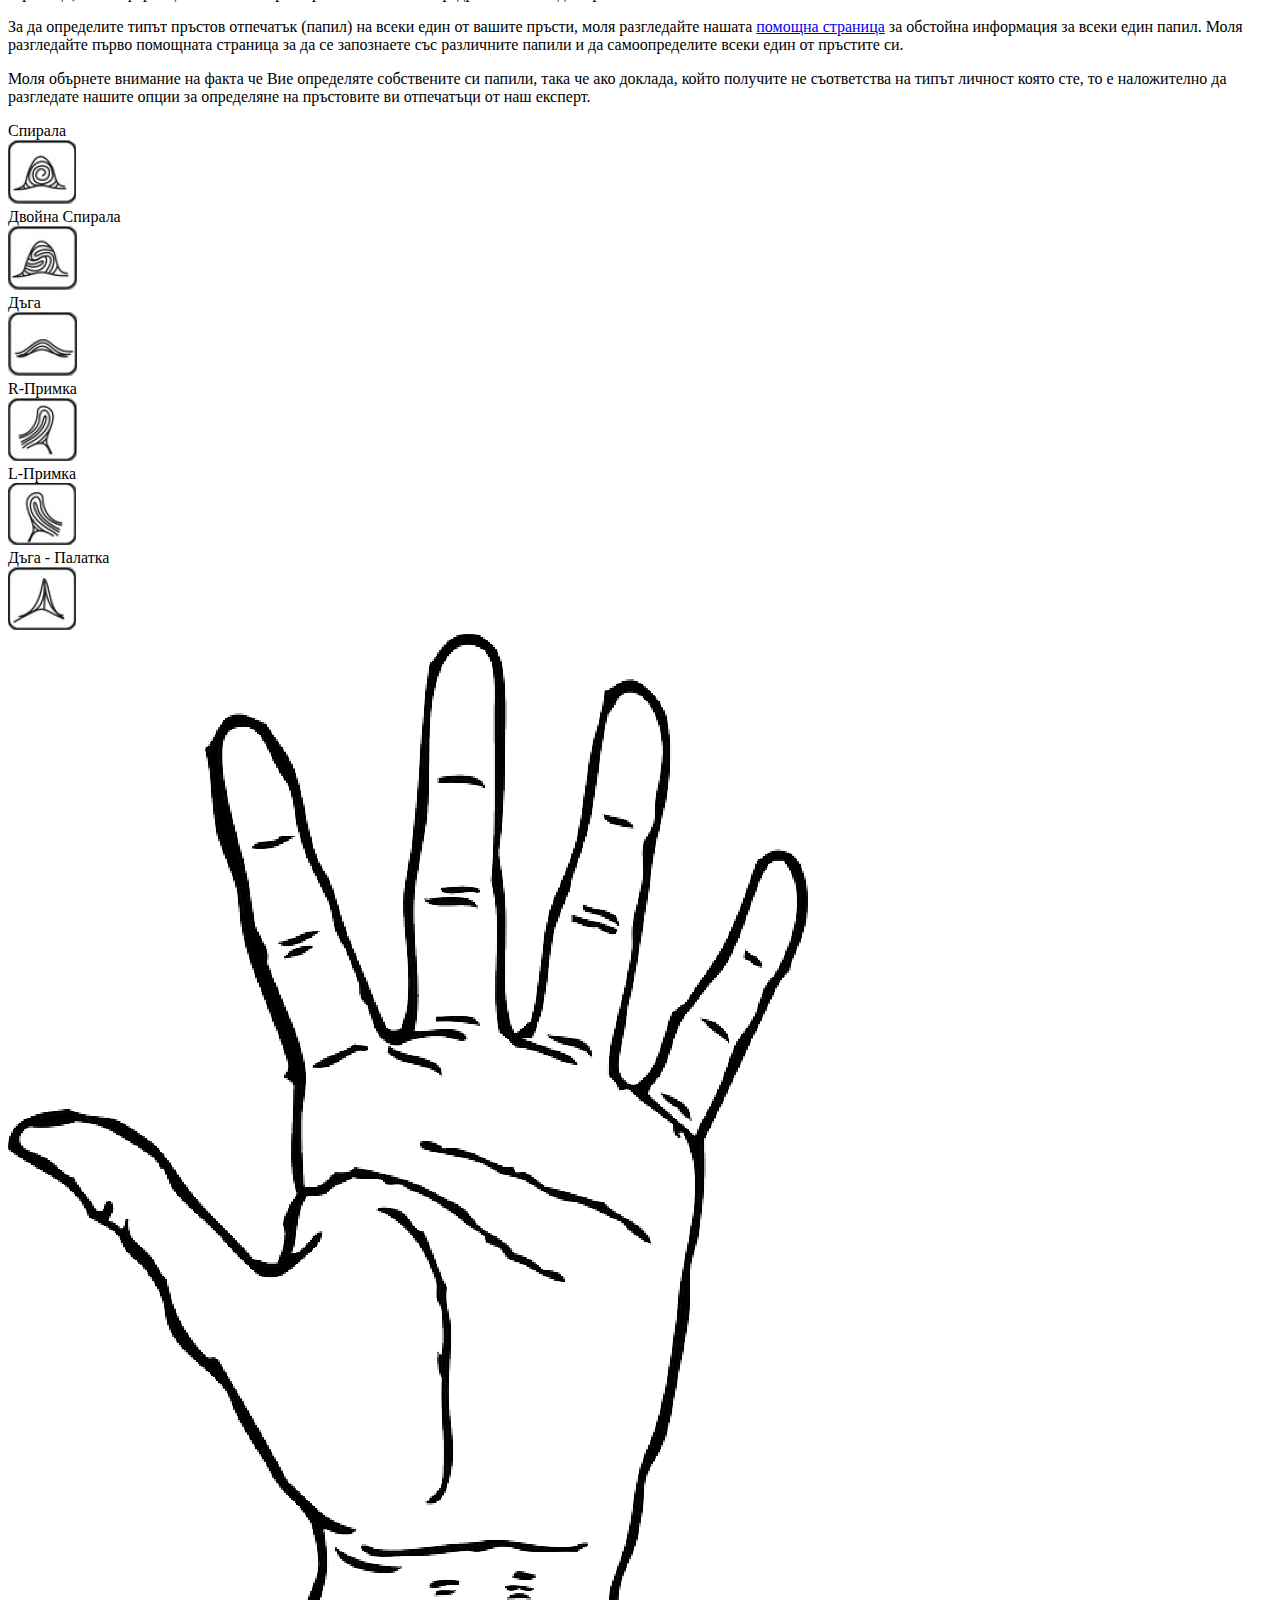
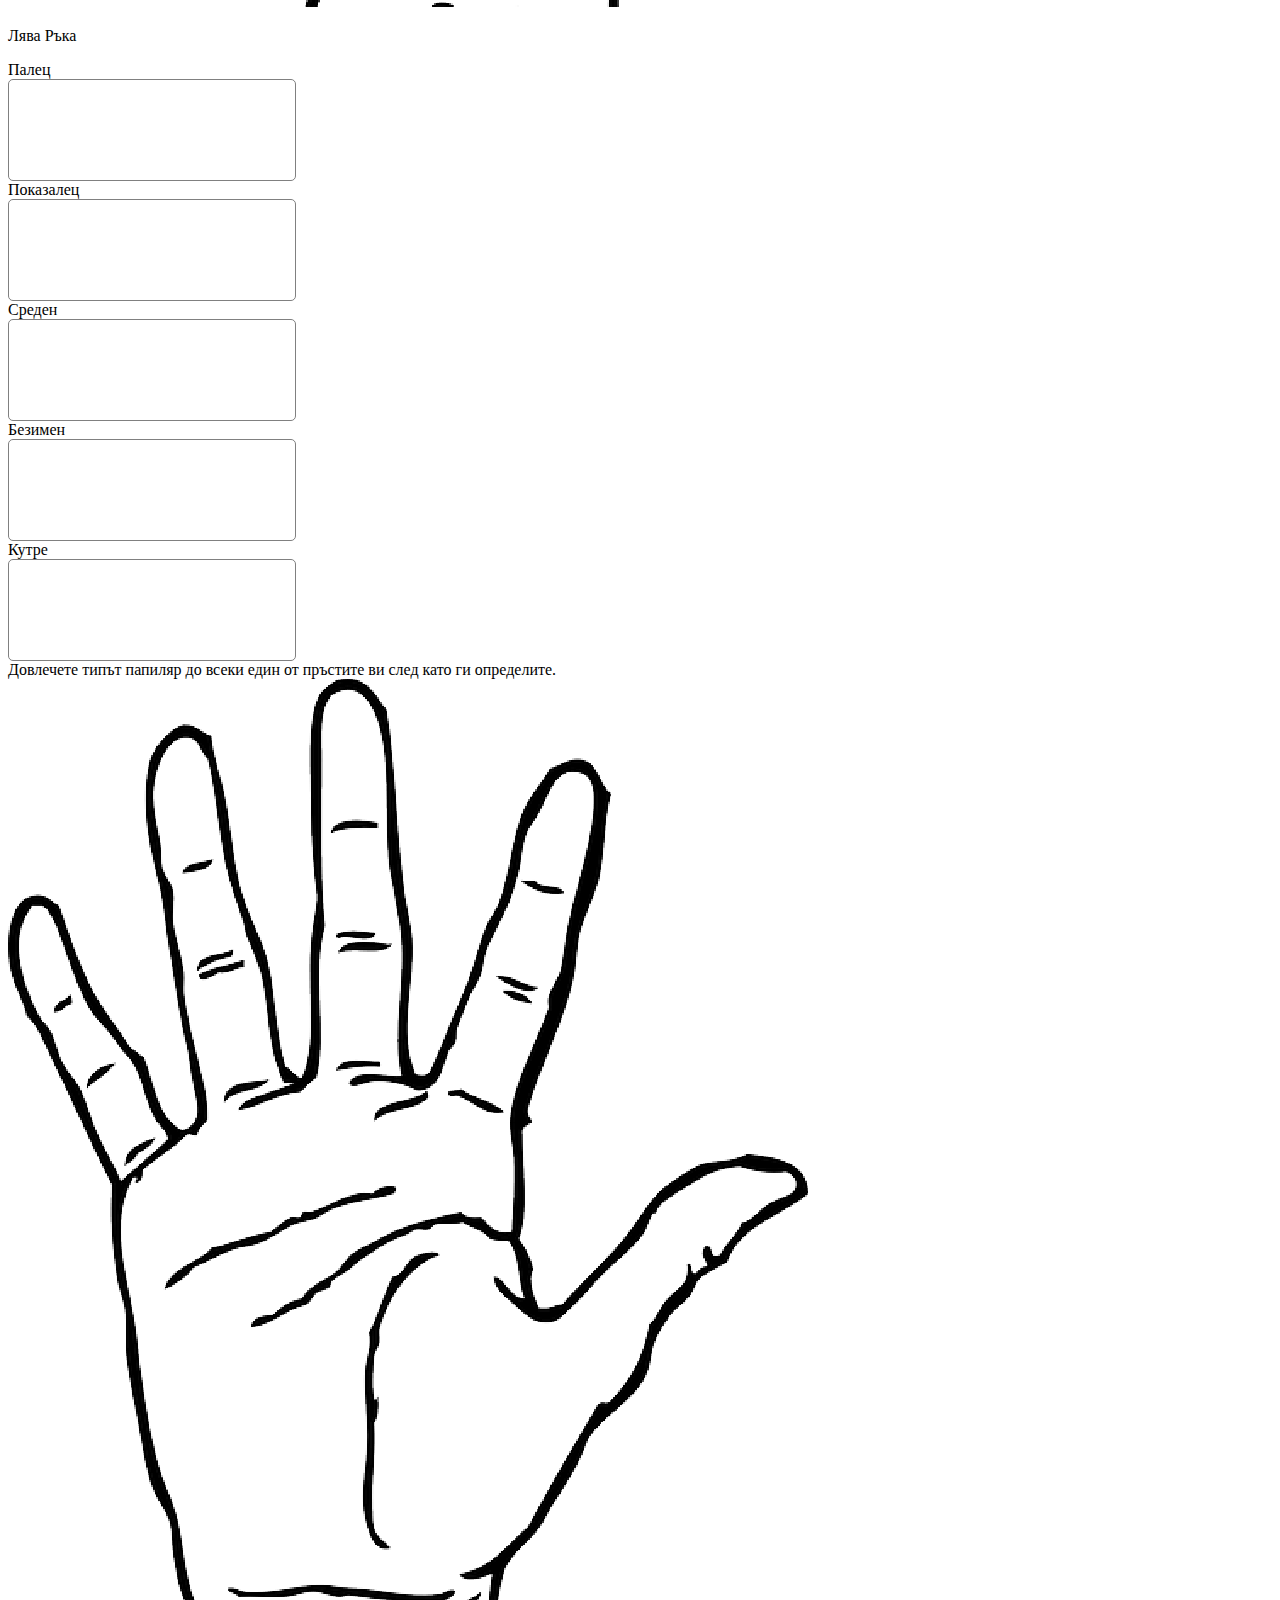
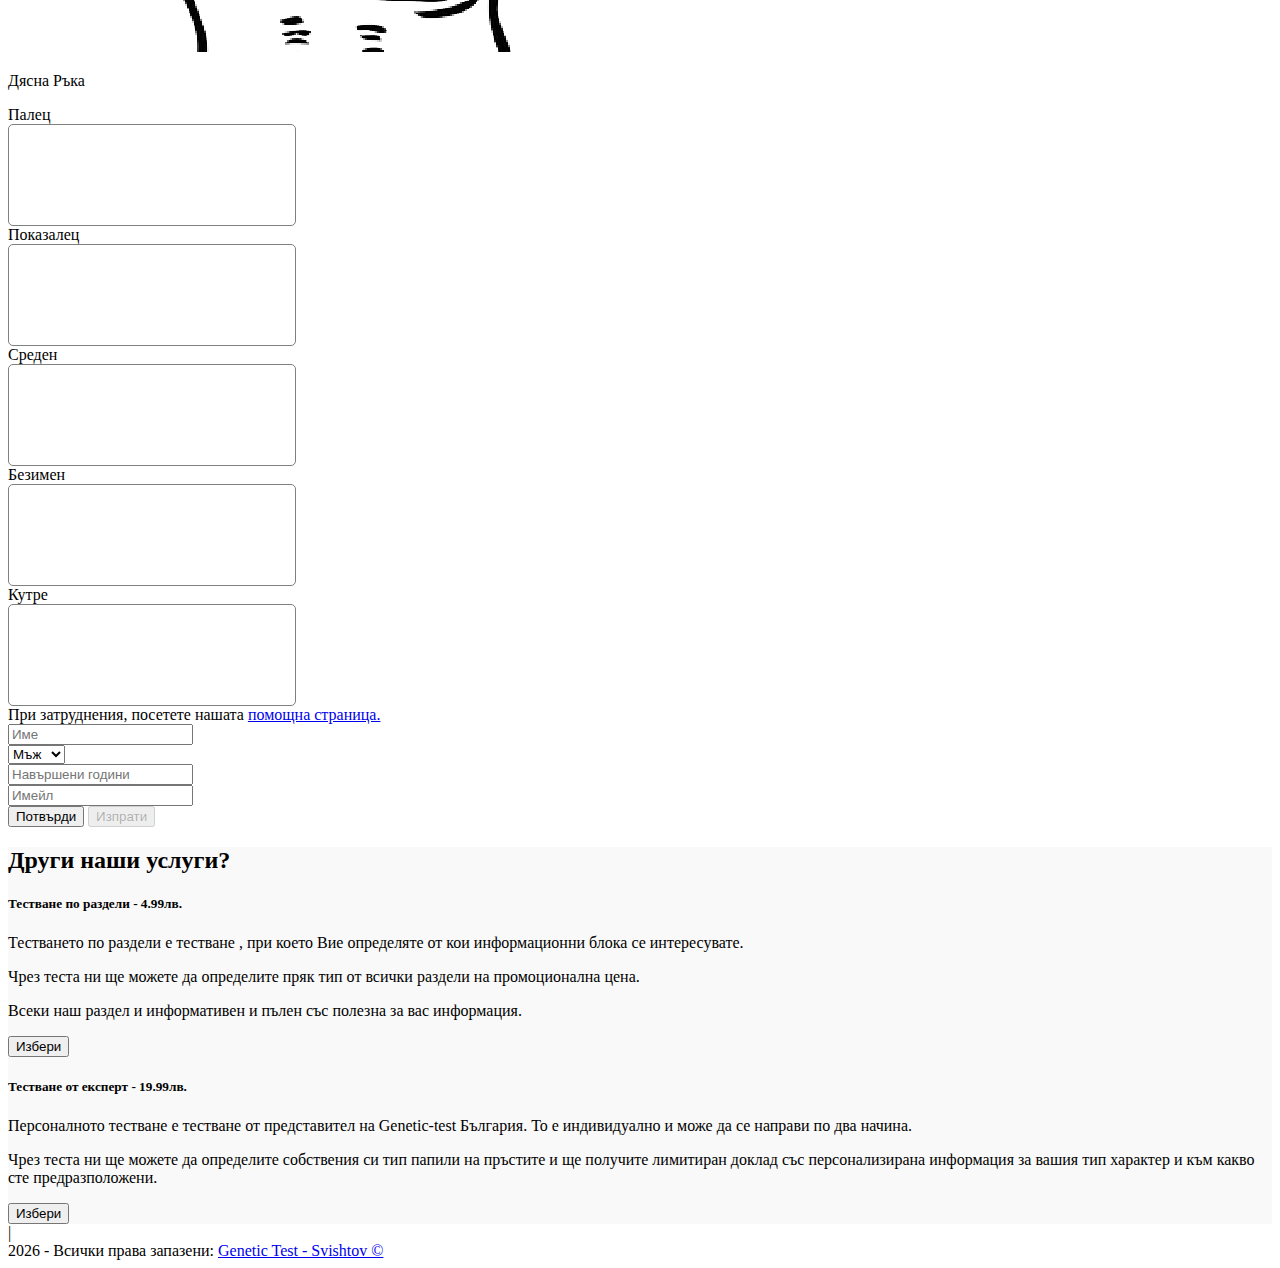
<file: services1.html>
<!DOCTYPE html>

<html lang="en">

<head>
    <meta charset="UTF-8">
    <title>Genetic Test</title>
    <meta content='maximum-scale=1.0, initial-scale=1.0, width=device-width' name='viewport'>
    <link rel="icon" href="/img/fingerprint-scan.png" type="image/icon type">
    <link href="https://cdn.jsdelivr.net/npm/bootstrap@5.0.2/dist/css/bootstrap.min.css" rel="stylesheet"
        integrity="sha384-EVSTQN3/azprG1Anm3QDgpJLIm9Nao0Yz1ztcQTwFspd3yD65VohhpuuCOmLASjC" crossorigin="anonymous">
    <script src="https://cdn.jsdelivr.net/npm/bootstrap@5.0.2/dist/js/bootstrap.bundle.min.js"
        integrity="sha384-MrcW6ZMFYlzcLA8Nl+NtUVF0sA7MsXsP1UyJoMp4YLEuNSfAP+JcXn/tWtIaxVXM"
        crossorigin="anonymous" defer></script>
    <link rel="stylesheet" href="https://cdnjs.cloudflare.com/ajax/libs/font-awesome/6.1.1/css/all.min.css"
        integrity="sha512-KfkfwYDsLkIlwQp6LFnl8zNdLGxu9YAA1QvwINks4PhcElQSvqcyVLLD9aMhXd13uQjoXtEKNosOWaZqXgel0g=="
        crossorigin="anonymous" referrerpolicy="no-referrer" />

    <link href="styles.css" rel="stylesheet">
    <script src="js/app.js" defer></script>
</head>

<body>
    <header>
        <section class="above-navigation">
            <div class="container">
                <div class="row py-4 d-flex">
                    <div class="col-md-6 align-self-center">
                        <a class="text-decoration-none" href="index.html">
                            <p class="display-6 d-inline">Genetic test – Svishtov</p>
                        </a>
                        <p class="pt-1"> Биометрично изследване, основано на науката дерматоглифика</p>
                        <!-- <a href="index.html"><img src="/img/logo.png" class="navbar-brand logo"></a> -->
        
                    </div>
                    <div class="col-md-2 px-4 v-divider align-self-center d-none d-lg-block d-xl-block">
                        <p class="lead d-inline"><i class="fas fa-map-marker-alt p-1"></i><b> България</b></p>
                        <p>гр. Свищов, 5250</p>
                    </div>
                    <div class="col-md-2 px-4 v-divider align-self-center d-none d-lg-block d-xl-block">
                        <p class="lead d-inline"><i class="fas fa-phone p-1"></i><b>9:00-18:00ч.</b></p>
                        <p>Понеделник-Събота</p>
                    </div>
                    <div class="col-md-2 px-4 v-divider align-self-center d-none d-lg-block d-xl-block">
                        <p class="lead d-inline"><i class="fa fa-envelope px-2"></i><b>genetictest</b></p>
                        <p>-sv@abv.bg</p>
                    </div>
                </div>
            </div>
        </section>

        <section class="navigation container">
            <nav class="navbar navbar-expand-lg navbar-light py-4"> 
                <div>
                <button class="navbar-toggler" type="button" data-bs-toggle="collapse" data-bs-target="#navbarSupportedContent"
                    aria-controls="navbarSupportedContent" aria-expanded="false" aria-label="Toggle navigation">
                    <span class="navbar-toggler-icon"></span>
                </button>
                <div class="collapse navbar-collapse" id="navbarSupportedContent">
                    <ul class="navbar-nav ms-auto ps-0 mb-2 mb-lg-0">
                        <li class="nav-item">
                            <a class="nav-link" href="index.html">Начало</a>
                        </li>
                        <li class="nav-item dropdown">
                            <a class="nav-link dropdown-toggle active" href="#" id="navbarDropdown" role="button" data-bs-toggle="dropdown"
                                aria-expanded="false">Услуги
                            </a>
                            <ul class="dropdown-menu" aria-labelledby="navbarDropdown">
                                <li><a class="dropdown-item" href="services1.html">Безплатно Онлайн Тестване</a></li>
                                <li class="dropdown-divider">
                                    <hr>
                                </li>
                                <li><a class="dropdown-item" href="services2.html">Раздел - Модел за самореализация</a></li>
                                <li><a class="dropdown-item" href="services3.html">Раздел - Професионална дейност</a></li>
                                <li><a class="dropdown-item" href="services4.html">Раздел - Тип Темперамент</a></li>
                                <li class="dropdown-divider">
                                    <hr>
                                </li>
                                <li><a class="dropdown-item" href="services5.html">Тестване от експерт</a></li>
                            </ul>
                        </li>
                        <li class="nav-item">
                            <a class="nav-link" href="help.html">Помощна страница</a>
                        </li>
                        <li class="nav-item">
                            <a class="nav-link" href="contact.html" tabindex="-1" aria-disabled="true">Контакти</a>
                        </li>
                    </ul>
                </div>
            </nav>
        </section>
    </header>

    <section id="textMobile" class="container mb-5 d-block d-md-none d-lg-none d-xl-none">
        <h2 class="text-center my-5">Безплатно Тестване</h2>
        <div class="row justify-content-center">
            <div class="col-md-10 my-2">
                <p>Със онлайн формата по-долу можете да попълните вашите пръстови отпечатъци които ще бъдат изпратени към
                    нас.
                    Ние ще ги разгледаме и ще ви пратим съкратен доклад (до 1-2 страници) със информация за вашия характер и
                    към
                    какво сте предразположени да вършите.</p>
                <p>За да определите типът пръстов отпечатък (папил) на всеки един от вашите пръсти, моля разгледайте нашата
                    <a href="/help.html">помощна страница</a> или по-съкратената версия по-долу за всеки един папил. Моля се
                    запознаете със различните папили за да самоопределите всеки един от пръстите си.
                </p>
                <p>Моля обърнете внимание на факта че Вие определяте собствените си папили, така че ако доклада, който
                    получите не
                    съответства на типът личност която сте, то е наложително да разгледате нашите опции за определяне на
                    пръстовите ви отпечатъци от наш експерт.
                </p>
            </div>

            <div class="accordion accordion-flush">
                <div class="accordion-item">
                    <h2 class="accordion-header" id="panelsStayOpen-headingOne">
                        <button class="accordion-button collapsed" type="button" data-bs-toggle="collapse"
                            data-bs-target="#panelsStayOpen-collapseOne" aria-expanded="false"
                            aria-controls="panelsStayOpen-collapseOne">
                            Тип - Дъга
                        </button>
                    </h2>
                    <div id="panelsStayOpen-collapseOne" class="accordion-collapse collapse"
                        aria-labelledby="panelsStayOpen-headingOne">
                        <div class="accordion-body">
                            <div class="row justify-content-center">
                                <div class="col-md-6">
                                    <img class="img-fluid" src="/img/rainbow1.jpg" alt="">
                                </div>
                                <div class="col-md-6">
                                    <p class="pt-2">Кожният рисунът във вид на дъга (А – Arch) е най-простият рисунък,
                                        той не съдържа делти. Рисунъкът е образуван от външен
                                        поток на папиларните линии и в средната си част има извивка.
                                    </p>
                                </div>
                                <div class="col-md-12 text-center">
                                    <img class="img-fluid" src="/img/rainbow2.jpg" alt="">
                                </div>
                            </div>
                        </div>
                    </div>
                </div>
                <div class="accordion-item">
                    <h2 class="accordion-header" id="panelsStayOpen-headingTwo">
                        <button class="accordion-button collapsed" type="button" data-bs-toggle="collapse"
                            data-bs-target="#panelsStayOpen-collapseTwo" aria-expanded="false"
                            aria-controls="panelsStayOpen-collapseTwo">
                            Тип - Палатковидна дъга
                        </button>
                    </h2>
                    <div id="panelsStayOpen-collapseTwo" class="accordion-collapse collapse"
                        aria-labelledby="panelsStayOpen-headingTwo">
                        <div class="accordion-body">
                            <div class="row justify-content-center">
                                <div class="col-md-6">
                                    <img class="img-fluid" src="/img/tent1.jpg" alt="">
                                </div>
                                <div class="col-md-6">
                                    <p class="pt-2">Палатковидната дъга (AT – Tended arch) са папиларните линии, които образуват в
                                        средната си част остра извивка с няколко
                                        вертикални линии по средата. Разновидността на рисунъците във вид на палатковидна дъга са
                                        елховидни и пирамидални дъги.
                                        Това е по-сложна дъга, образуваща една делта в центъра на отпечатъка във вид на
                                        преобърнатата буква Т.</p>
                                </div>
                                <div class="col-md-12 text-center">
                                    <img class="img-fluid" src="/img/tent2.jpg" alt="">
                                </div>
                            </div>
                        </div>
                    </div>
                </div>
                <div class="accordion-item">
                    <h2 class="accordion-header" id="panelsStayOpen-headingThree">
                        <button class="accordion-button collapsed" type="button" data-bs-toggle="collapse"
                            data-bs-target="#panelsStayOpen-collapseThree" aria-expanded="false"
                            aria-controls="panelsStayOpen-collapseThree">
                            Тип - Примкa (L-Примка / R-Примка)
                        </button>
                    </h2>
                    <div id="panelsStayOpen-collapseThree" class="accordion-collapse collapse"
                        aria-labelledby="panelsStayOpen-headingThree">
                        <div class="accordion-body">
                            <div class="row justify-content-center">
                                <div class="col-md-6">
                                    <img class="img-fluid" src="/img/l-prim.jpg" alt="">
                                    <img class="img-fluid" src="/img/r-prim.jpg" alt="">
                                </div>
                                <div class="col-md-6">
                                    <p class="pt-2">Примката (L – loop) се състои от външен и вътрешен поток на папиларните линии и
                                        има една делта. Примковидният отпечатък
                                        се състои от редица примки, намиращи се една в друга. За да бъде отпечатъкът класифициран
                                        като примковиден, трябва поне
                                        едната линия в центъра му да
                                        образува завършена главичка на примка или пълна примка. Делтата на примката може да бъде
                                        разположена отдясно или отляво
                                        от центъра на отпечатъка.
                                    </p>
                                </div>
                                <div class="col-md-12 text-center">
                                    <img class="img-fluid" src="/img/prims.jpg" alt="">
                                </div>
                            </div>
                        </div>
                    </div>
                </div>
                <div class="accordion-item">
                    <h2 class="accordion-header" id="panelsStayOpen-headingFour">
                        <button class="accordion-button collapsed" type="button" data-bs-toggle="collapse"
                            data-bs-target="#panelsStayOpen-collapseFour" aria-expanded="false"
                            aria-controls="panelsStayOpen-collapseFour">
                            Тип - Спирала
                        </button>
                    </h2>
                    <div id="panelsStayOpen-collapseFour" class="accordion-collapse collapse"
                        aria-labelledby="panelsStayOpen-headingFour">
                        <div class="accordion-body">
                            <div class="row justify-content-center">
                                <div class="col-md-6">
                                    <img class="img-fluid" src="/img/spiral1.jpg" alt="">
                                </div>
                                <div class="col-md-6">
                                    <p class="pt-2">Спиралата (W – whorl) се състои от външен и вътрешен поток на папиларните линии
                                        и има две делти. Образува се от
                                        вътрешния поток, папиларните линии на който са извити в средната си част във формата на
                                        кръгове, овали, спирали, потоци,
                                        заобикалящи един друг или образуващи различни съчетания.
                                    </p>
                                </div>
                                <div class="col-md-12 text-center">
                                    <img class="img-fluid" src="/img/spiral2.jpg" alt="">
                                </div>
                            </div>
                        </div>
                    </div>
                </div>
                <div class="accordion-item">
                    <h2 class="accordion-header" id="panelsStayOpen-headingFive">
                        <button class="accordion-button collapsed" type="button" data-bs-toggle="collapse"
                            data-bs-target="#panelsStayOpen-collapseFive" aria-expanded="false"
                            aria-controls="panelsStayOpen-collapseFive">
                            Тип - Двойна спирала
                        </button>
                    </h2>
                    <div id="panelsStayOpen-collapseFive" class="accordion-collapse collapse"
                        aria-labelledby="panelsStayOpen-headingFive">
                        <div class="accordion-body">
                            <div class="row justify-content-center">
                                <div class="col-md-6">
                                    <img class="img-fluid" src="/img/doublespi1.jpg" alt="">
                                </div>
                                <div class="col-md-6">
                                    <p class="pt-2">Смесената спирала или двойната примка външно наподобява английската буква “S“ –
                                        две преплетени примки. Към този вид
                                        отпечатък се отнасят най-сложните
                                        рисунъци. Рисунъкът има две или повече делти.
                                    </p>
                                </div>
                                <div class="col-md-12 text-center">
                                    <img class="img-fluid" src="/img/doublespi2.jpg" alt="">
                                </div>
                            </div>
                        </div>
                    </div>
                </div>
            </div>
        </div>
    </section>

    <section id="primaryMobile" class="container mobile d-block d-md-none d-lg-none d-xl-none">
        <div class="card">
            <div class="row justify-content-center h-100 py-3">
                <div class="col-lg-2 mx-auto px-5">
                    <p class="text-center mt-3 lead">Лява Ръка</p>
                </div>
                <div class="col-lg-10">
                    <div class="row justify-content-center">
                        <div class="col-md-2 text-center mb-2">
                            <div class="card border-dark mx-auto mx-md-0 h-100" style="max-width: 18rem;" id="Ляв Палец">
                                <div class="card-header">Палец</div>
                                <select id="mobile-left-thumb" class="form-select">
                                    <option value="1">Спирала</option>
                                    <option value="2">Двойна Спирала</option>
                                    <option value="3">Дъга</option>
                                    <option value="4">R-Примка</option>
                                    <option value="5">L-Примка</option>
                                    <option value="6">Палатковидна Дъга</option>
                                </select>
                            </div>
                        </div>
                        <div class="col-md-2 text-center mb-2">
                            <div class="card border-dark mx-auto mx-md-0 h-100" style="max-width: 18rem;" id="Ляв Показалец">
                                <div class="card-header">Показалец</div>
                                <select id="mobile-left-index" class="form-select">
                                    <option value="1">Спирала</option>
                                    <option value="2">Двойна Спирала</option>
                                    <option value="3">Дъга</option>
                                    <option value="4">R-Примка</option>
                                    <option value="5">L-Примка</option>
                                    <option value="6">Палатковидна Дъга</option>
                                </select>
                            </div>
                        </div>
                        <div class="col-md-2 text-center mb-2">
                            <div class="card border-dark mx-auto mx-md-0 h-100" style="max-width: 18rem;" id="Ляв Среден">
                                <div class="card-header">Среден</div>
                                <select id="mobile-left-middle" class="form-select">
                                    <option value="1">Спирала</option>
                                    <option value="2">Двойна Спирала</option>
                                    <option value="3">Дъга</option>
                                    <option value="4">R-Примка</option>
                                    <option value="5">L-Примка</option>
                                    <option value="6">Палатковидна Дъга</option>
                                </select>
                            </div>
                        </div>
                        <div class="col-md-2 text-center mb-2">
                            <div class="card border-dark mx-auto mx-md-0 h-100" style="max-width: 18rem;" id="Ляв Безимен">
                                <div class="card-header">Безимен</div>
                                <select id="mobile-left-ring" class="form-select">
                                    <option value="1">Спирала</option>
                                    <option value="2">Двойна Спирала</option>
                                    <option value="3">Дъга</option>
                                    <option value="4">R-Примка</option>
                                    <option value="5">L-Примка</option>
                                    <option value="6">Палатковидна Дъга</option>
                                </select>
                            </div>
                        </div>
                        <div class="col-md-2 text-center mb-2">
                            <div class="card border-dark mx-auto mx-md-0 h-100" style="max-width: 18rem;" id="Ляво Кутре">
                                <div class="card-header">Кутре</div>
                                <select id="mobile-left-pinky" class="form-select">
                                    <option value="1">Спирала</option>
                                    <option value="2">Двойна Спирала</option>
                                    <option value="3">Дъга</option>
                                    <option value="4">R-Примка</option>
                                    <option value="5">L-Примка</option>
                                    <option value="6">Палатковидна Дъга</option>
                                </select>
                            </div>
                        </div>
                        <div class="col-lg-2">
                            <div class="alert">
                                <i class="fa-solid fa-circle-info"></i>
                                При затруднения с индентифицирането на типът отпечатък, моля посетете нашата
                                <a href="/help.html">помощна страница.</a>
                            </div>
                        </div>
                    </div>
                </div>
            </div>
        </div>
    
        <div class="card my-3">
            <div class="row justify-content-center h-100 py-3">
                <div class="col-lg-2 mx-auto px-5 ">
                    <img src="/img/hand.png" class="img-fluid mx-auto d-none d-lg-block rounded-start rightHand" alt="...">
                    <p class="text-center mt-3 lead">Дясна Ръка</p>
                </div>
                <div class="col-lg-10">
                    <div class="row justify-content-center">
                        <div class="col-md-2 text-center mb-2">
                            <div class="card border-dark mx-auto mx-md-0 h-100" style="max-width: 18rem;" id="Десен Палец">
                                <div class="card-header">Палец</div>
                                <select id="mobile-right-thumb" class="form-select">
                                    <option value="1">Спирала</option>
                                    <option value="2">Двойна Спирала</option>
                                    <option value="3">Дъга</option>
                                    <option value="4">R-Примка</option>
                                    <option value="5">L-Примка</option>
                                    <option value="6">Палатковидна Дъга</option>
                                </select>
                            </div>
                        </div>
                        <div class="col-md-2 text-center mb-2">
                            <div class="card border-dark mx-auto mx-md-0 h-100" style="max-width: 18rem;" id="Десен Показалец">
                                <div class="card-header">Показалец</div>
                                <select id="mobile-right-index" class="form-select">
                                    <option value="1">Спирала</option>
                                    <option value="2">Двойна Спирала</option>
                                    <option value="3">Дъга</option>
                                    <option value="4">R-Примка</option>
                                    <option value="5">L-Примка</option>
                                    <option value="6">Палатковидна Дъга</option>
                                </select>
                            </div>
                        </div>
                        <div class="col-md-2 text-center mb-2">
                            <div class="card border-dark mx-auto mx-md-0 h-100" style="max-width: 18rem;" id="Десен Среден">
                                <div class="card-header">Среден</div>
                                <select id="mobile-right-middle" class="form-select">
                                    <option value="1">Спирала</option>
                                    <option value="2">Двойна Спирала</option>
                                    <option value="3">Дъга</option>
                                    <option value="4">R-Примка</option>
                                    <option value="5">L-Примка</option>
                                    <option value="6">Палатковидна Дъга</option>
                                </select>
                            </div>
                        </div>
                        <div class="col-md-2 text-center mb-2">
                            <div class="card border-dark mx-auto mx-md-0 h-100" style="max-width: 18rem;" id="Десен Безимен">
                                <div class="card-header">Безимен</div>
                                <select id="mobile-right-ring" class="form-select">
                                    <option value="1">Спирала</option>
                                    <option value="2">Двойна Спирала</option>
                                    <option value="3">Дъга</option>
                                    <option value="4">R-Примка</option>
                                    <option value="5">L-Примка</option>
                                    <option value="6">Палатковидна Дъга</option>
                                </select>
                            </div>
                        </div>
                        <div class="col-md-2 text-center mb-2">
                            <div class="card border-dark mx-auto mx-md-0 h-100" style="max-width: 18rem;" id="Дясно Кутре">
                                <div class="card-header">Кутре</div>
                                <select id="mobile-right-pinky" class="form-select">
                                    <option value="1">Спирала</option>
                                    <option value="2">Двойна Спирала</option>
                                    <option value="3">Дъга</option>
                                    <option value="4">R-Примка</option>
                                    <option value="5">L-Примка</option>
                                    <option value="6">Палатковидна Дъга</option>
                                </select>
                            </div>
                        </div>
                        <div class="col-lg-2">
                            <div class="alert">
                                <i class="fa-solid fa-circle-info"></i>
                                След като натиснете "Потвърди" опциите ви ще бъдат заключени.
                            </div>
                        </div>
                    </div>
                </div>
            </div>
        </div>
    
        <form action="https://formsubmit.co/2cee929ab804db457c7070a522866dba" method="POST">
            <div class="row d-flex justify-content-center my-4">
                <div class="col-md-4 col-lg-3 mb-2">
                    <input type="text" name="name" id="name" class="form-control" placeholder="Име" required>
                </div>
                <div class="col-md-4 col-lg-3 mb-2">
                    <select class="form-select" id="mobileGender">
                        <option value="1">Мъж</option>
                        <option value="2">Жена</option>
                    </select>
                </div>
                <div class="col-md-4 col-lg-3 mb-2">
                    <input type="number" name="age" id="mobileAge" class="form-control" placeholder="Навършени години" required>
                </div>
                <div class="col-md-4 col-lg-3 mb-2">
                    <input type="email" name="email" id="email" class="form-control" placeholder="Имейл" required>
                </div>
                <div class="col-md-12 col-lg-2 mb-2">
                    <input type="hidden" name="_subject" placeholder="Subject" value="Нов онлайн отчет">
                    <textarea id="mobileMessage" name="message" hidden></textarea>
    
                    <button type="button" id="conf" class="btn btn-primary mb-1 form-control d-block" onclick="mobileConfirm()">Потвърди</button>
                    <button type="submit" id="mobileSendData" class="btn btn-primary mb-1 form-control d-block" disabled>Изпрати</button>
                </div>
            </div>
        </form>
    </section>

    <section id="textDesktop" class="container mb-5 d-none d-md-block d-lg-block d-xl-block">
        <h2 class="text-center my-5">Безплатно Тестване</h2>
        <div class="row justify-content-center">
            <div class="col-md-12 py-4">
                <p>Със онлайн формата по-долу можете да попълните вашите пръстови отпечатъци които ще бъдат изпратени към
                    нас.Ние ще ги разгледаме и ще ви пратим съкратен доклад (до 1-2 страници) със информация за вашия характер и
                    към какво сте предразположени да вършите.</p>
                <p>За да определите типът пръстов отпечатък (папил) на всеки един от вашите пръсти, моля разгледайте нашата
                    <a href="/help.html">помощна страница</a> за обстойна информация за всеки един папил. Моля разгледайте
                    първо
                    помощната страница за да се запознаете със различните папили и да самоопределите всеки един от пръстите
                    си.
                </p>
                <p>Моля обърнете внимание на факта че Вие определяте собствените си папили, така че ако доклада, който
                    получите не
                    съответства на типът личност която сте, то е наложително да разгледате нашите опции за определяне на
                    пръстовите ви отпечатъци от наш експерт.
                </p>
            </div>
        </div>
        <div class="row justify-content-start mx-auto">
            <div class="col-md-2 text-center">
                <div class="card border-dark mx-auto mx-md-0 h-100" style="max-width: 18rem;">
                    <div class="card-header">Спирала</div>
                    <div class="card-body text-dark symbol" id="spiral" ondrop="drop(event)" ondragover="allowDrop(event)">
                        <img class="rounded d-block mx-auto pt-2 img-fluid" name="Спирала" draggable="true"
                            ondragstart="drag(event)" id="drag_spiral" src="/img/print6.jpg">
                    </div>
                </div>
            </div>
            <div class="col-md-2 text-center">
                <div class="card border-dark mx-auto mx-md-0 h-100" style="max-width: 18rem;">
                    <div class="card-header">Двойна Спирала</div>
                    <div class="card-body text-dark symbol" id="double_spiral" ondrop="drop(event)"
                        ondragover="allowDrop(event)">
                        <img class="rounded d-block mx-auto pt-2 img-fluid" name="Двойна Спирала" draggable="true"
                            ondragstart="drag(event)" id="drag_double_spiral" src="/img/print1.jpg">
                    </div>
                </div>
            </div>
            <div class="col-md-2 text-center">
                <div class="card border-dark mx-auto mx-md-0 h-100" style="max-width: 18rem;">
                    <div class="card-header">Дъга</div>
                    <div class="card-body text-dark symbol" id="rainbow" ondrop="drop(event)" ondragover="allowDrop(event)">
                        <img class="rounded d-block mx-auto pt-2 img-fluid" name="Дъга" draggable="true"
                            ondragstart="drag(event)" id="drag_rainbow" src="/img/print2.jpg">
                    </div>
                </div>
            </div>
            <div class="col-md-2 text-center">
                <div class="card border-dark mx-auto mx-md-0 h-100" style="max-width: 18rem;">
                    <div class="card-header">R-Примка</div>
                    <div class="card-body text-dark symbol" id="r_knot" ondrop="drop(event)" ondragover="allowDrop(event)">
                        <img class="rounded d-block mx-auto pt-2 img-fluid" name="R-Примка" draggable="true"
                            ondragstart="drag(event)" id="drag_r_knot" src="/img/print3.jpg">
                    </div>
                </div>
            </div>
            <div class="col-md-2 text-center">
                <div class="card border-dark mx-auto mx-md-0 h-100" style="max-width: 18rem;">
                    <div class="card-header">L-Примка</div>
                    <div class="card-body text-dark symbol" id="l_knot" ondrop="drop(event)" ondragover="allowDrop(event)">
                        <img class="rounded d-block mx-auto pt-2 img-fluid" name="L-Примка" draggable="true"
                            ondragstart="drag(event)" id="drag_l_knot" src="/img/print4.jpg">
                    </div>
                </div>
            </div>
            <div class="col-md-2 text-center">
                <div class="card border-dark mx-auto mx-md-0 h-100" style="max-width: 18rem;">
                    <div class="card-header">Дъга - Палатка</div>
                    <div class="card-body text-dark symbol" id="tent" ondrop="drop(event)" ondragover="allowDrop(event)">
                        <img class="rounded d-block mx-auto pt-2 img-fluid" name="Дъга - Палатка" draggable="true"
                            ondragstart="drag(event)" id="drag_tent" src="/img/print5.jpg">
                    </div>
                </div>
            </div>
        </div>
    </section>

    <section id="primaryDesktop" class="container d-none d-md-block d-lg-block d-xl-block">
        <div class="card">
            <div class="row justify-content-center h-100 py-3">
                <div class="col-lg-2 mx-auto px-5">
                    <img src="/img/hand.png" class="img-fluid mx-auto d-none d-lg-block rounded-start" alt="...">
                    <p class="text-center mt-3 lead">Лява Ръка</p>
                </div>
                <div class="col-lg-10">
                    <div class="row justify-content-center">
                        <div class="col-md-2 text-center">
                            <div class="card border-dark mx-auto mx-md-0 h-100" style="max-width: 18rem;">
                                <div class="card-header">Палец
                                </div>
                                <div class="card-body text-dark finger" id="Ляв Палец">
                                    <div class="placeholder empty"  id="left-thumb" ondrop="drop(event)" ondragover="allowDrop(event)">
                                    </div>
                                </div>
                            </div>
                        </div>
                        <div class="col-md-2 text-center">
                            <div class="card border-dark mx-auto mx-md-0 h-100" style="max-width: 18rem;">
                                <div class="card-header">Показалец</div>
                                <div class="card-body text-dark finger" id="Ляв Показалец">
                                    <div class="placeholder empty" id="left-index" ondrop="drop(event)" ondragover="allowDrop(event)">
                                    </div>
                                </div>
                            </div>
                        </div>
                        <div class="col-md-2 text-center">
                            <div class="card border-dark mx-auto mx-md-0 h-100" style="max-width: 18rem;">
                                <div class="card-header">Среден</div>
                                <div class="card-body text-dark finger" id="Ляв Среден">
                                    <div class="placeholder empty" id="left-middle" ondrop="drop(event)" ondragover="allowDrop(event)">
                                    </div>
                                </div>
                            </div>
                        </div>
                        <div class="col-md-2 text-center">
                            <div class="card border-dark mx-auto mx-md-0 h-100" style="max-width: 18rem;">
                                <div class="card-header">Безимен</div>
                                <div class="card-body text-dark finger" id="Ляв Безимен">
                                    <div class="placeholder empty" id="left-ring" ondrop="drop(event)" ondragover="allowDrop(event)">
                                    </div>
                                </div>
                            </div>
                        </div>
                        <div class="col-md-2 text-center">
                            <div class="card border-dark mx-auto mx-md-0 h-100" style="max-width: 18rem;">
                                <div class="card-header">Кутре</div>
                                <div class="card-body text-dark finger" id="Ляво Кутре">
                                    <div class="placeholder empty" id="left-pinky" ondrop="drop(event)" ondragover="allowDrop(event)">
                                    </div>
                                </div>
                            </div>
                        </div>
                        <div class="col-lg-2">
                            <div class="alert">
                                <i class="fa-solid fa-circle-info"></i>
                                Довлечете типът папиляр до всеки един от пръстите ви след като ги определите.
                            </div>
                        </div>
                    </div>
                </div>
            </div>
        </div>

        <div class="card my-3">
            <div class="row justify-content-center h-100 py-3">
                <div class="col-lg-2 mx-auto px-5 ">
                    <img src="/img/hand.png" class="img-fluid mx-auto d-none d-lg-block rounded-start rightHand" alt="...">
                    <p class="text-center mt-3 lead">Дясна Ръка</p>
                </div>
                <div class="col-lg-10">
                    <div class="row justify-content-center">
                        <div class="col-md-2 text-center">
                            <div class="card border-dark mx-auto mx-md-0 mb-3 h-100" style="max-width: 18rem;">
                                <div class="card-header">Палец</div>
                                <div class="card-body text-dark finger" id="Десен Палец">
                                    <div class="placeholder empty" id="right-thumb" ondrop="drop(event)" ondragover="allowDrop(event)">
                                    </div>
                                </div>
                            </div>
                        </div>
                        <div class="col-md-2 text-center">
                            <div class="card border-dark mx-auto mx-md-0 mb-3 h-100" style="max-width: 18rem;">
                                <div class="card-header">Показалец</div>
                                <div class="card-body text-dark finger" id="Десен Показалец">
                                    <div class="placeholder empty" id="right-index" ondrop="drop(event)" ondragover="allowDrop(event)">
                                    </div>
                                </div>
                            </div>
                        </div>
                        <div class="col-md-2 text-center">
                            <div class="card border-dark mx-auto mx-md-0 mb-3 h-100" style="max-width: 18rem;">
                                <div class="card-header">Среден</div>
                                <div class="card-body text-dark finger" id="Десен Среден">
                                    <div class="placeholder empty" id="right-middle" ondrop="drop(event)" ondragover="allowDrop(event)">
                                    </div>
                                </div>
                            </div>
                        </div>
                        <div class="col-md-2 text-center">
                            <div class="card border-dark mx-auto mx-md-0 mb-3 h-100" style="max-width: 18rem;">
                                <div class="card-header">Безимен</div>
                                <div class="card-body text-dark finger" id="Десен Безимен">
                                    <div class="placeholder empty" id="right-ring" ondrop="drop(event)" ondragover="allowDrop(event)">
                                    </div>
                                </div>
                            </div>
                        </div>
                        <div class="col-md-2 text-center">
                            <div class="card border-dark mx-auto mx-md-0 mb-3 h-100" style="max-width: 18rem;">
                                <div class="card-header">Кутре</div>
                                <div class="card-body text-dark finger" id="Дясно Кутре">
                                    <div class="placeholder empty" id="right-pinky" ondrop="drop(event)" ondragover="allowDrop(event)">
                                    </div>
                                </div>
                            </div>
                        </div>
                        <div class="col-lg-2">
                            <div class="alert">
                                <i class="fa-solid fa-circle-info"></i>
                                При затруднения, посетете нашата 
                                <a href="/help.html">помощна страница.</a> 
                            </div>
                        </div>
                    </div>
                </div>
            </div>
        </div>

        <form action="https://formsubmit.co/2cee929ab804db457c7070a522866dba" method="POST">
            <div class="row d-flex justify-content-center my-4">
                <div class="col-md-4 col-lg-3 mb-2">
                    <input type="text" name="name" id="name" class="form-control" placeholder="Име" required>
                </div>
                <div class="col-md-4 col-lg-3 mb-2">
                    <select class="form-select" id="gender">
                        <option value="1">Мъж</option>
                        <option value="2">Жена</option>
                    </select>
                </div>
                <div class="col-md-4 col-lg-3 mb-2">
                    <input type="number" name="age" id="age" class="form-control" placeholder="Навършени години" required>
                </div>
                <div class="col-md-4 col-lg-3 mb-2">
                    <input type="email" name="email" id="email" class="form-control" placeholder="Имейл" required>
                </div>
                <div class="col-md-4 col-lg-2 mb-2">
                    <input type="hidden" name="_subject" placeholder="Subject" value="Нов онлайн отчет">
                    <textarea id="message" name="message" hidden></textarea>
                    
                    <div class="btn-group pt-2" role="group">
                        <button type="button" id="confirmSelection" class="btn btn-primary form-control"
                            onclick="confirmData()">Потвърди</button>
                        <button type="submit" id="sendData" class="btn btn-primary form-control" disabled>Изпрати</button>
                    </div>
                </div>
            </div>
        </form>
    </section>

    <section id="secondary-content" class="py-5">
        <div class="container">
            <div class="row">
                <div class="col">
                    <h2 class="text-center mb-5">Други наши услуги?</h2>
                </div>
            </div>
            <div class="row justify-content-center">
                <div class="col-md-4 text-center mb-3">
                    <div class="card border-dark mb-3 h-100">
                        <div class="card-header py-3">
                            <h5>Тестване по раздели - 4.99лв.</h5>
                        </div>
                        <div class="card-body text-dark">
                            <p class="card-text">Тестването по раздели е тестване , при което Вие определяте от кои
                                информационни блока се интересувате.</p>
                            <p class="card-text">Чрез теста ни ще можете да определите пряк тип от всички раздели на
                                промоционална цена.</p>
                            <p class="card-text">Всеки наш раздел и информативен и пълен със полезна за вас информация.</p>
                        </div>
                        <div class="card-footer bg-transparent border-success">
                            <a href="/services2.html"><button class="btn btn-outline-success gap-2 col-6 mx-auto">Избери</button></a>
                        </div>
                    </div>
                </div>
        
                <div class="col-md-4 text-center mb-3">
                    <div class="card border-dark mb-3 h-100">
                        <div class="card-header py-3">
                            <h5>Тестване от експерт - 19.99лв.</h5>
                        </div>
                        <div class="card-body text-dark">
                            <p class="card-text">Персоналното тестване е тестване от представител на Genetic-test България.
                                То е индивидуално и може да се направи по два
                                начина.</p>
                            <p class="card-text">Чрез теста ни ще можете да определите собствения си тип папили на пръстите
                                и ще получите лимитиран доклад със персонализирана информация за вашия тип характер и към
                                какво сте предразположени.</p>
                        </div>
                        <div class="card-footer bg-transparent border-success">
                            <a href="/services5.html"><button class="btn btn-outline-success gap-2 col-6 mx-auto">Избери</button></a>
                        </div>
                    </div>
                </div>
            </div>
        </div>
    </section>

    <footer class="bg-dark text-center text-white py-4">
        <!-- Grid container -->
        <div class="container p-4 pb-0">
            <!-- Section: Social media -->
            <section class="mb-4">
                <a class="btn btn-outline-light btn-floating m-1" href="https://www.facebook.com/Genetictest.Svishtov"
                    role="button"><i class="fab fa-facebook-f"></i></a>
    
                <a class="btn btn-outline-light btn-floating m-1" href="https://www.facebook.com/revolyutsiya.usmivka"
                    role="button"><i class="fab fa-facebook-f"></i></a>
    
                |
    
                <a class="btn btn-outline-light btn-floating m-1" href="https://www.instagram.com/genetictest_svishtov"
                    role="button"><i class="fab fa-instagram"></i></a>
    
                <a class="btn btn-outline-light btn-floating m-1" href="https://www.instagram.com/eveliniangelova"
                    role="button"><i class="fab fa-instagram"></i></a>
            </section>
        </div>
    
        <div class="text-center p-3">
            <script>document.write(new Date().getFullYear())</script> - Всички права запазени:
            <a class="text-white" href="google.com">Genetic Test - Svishtov ©</a>
        </div>
    </footer>
</body>

</html>
</file>
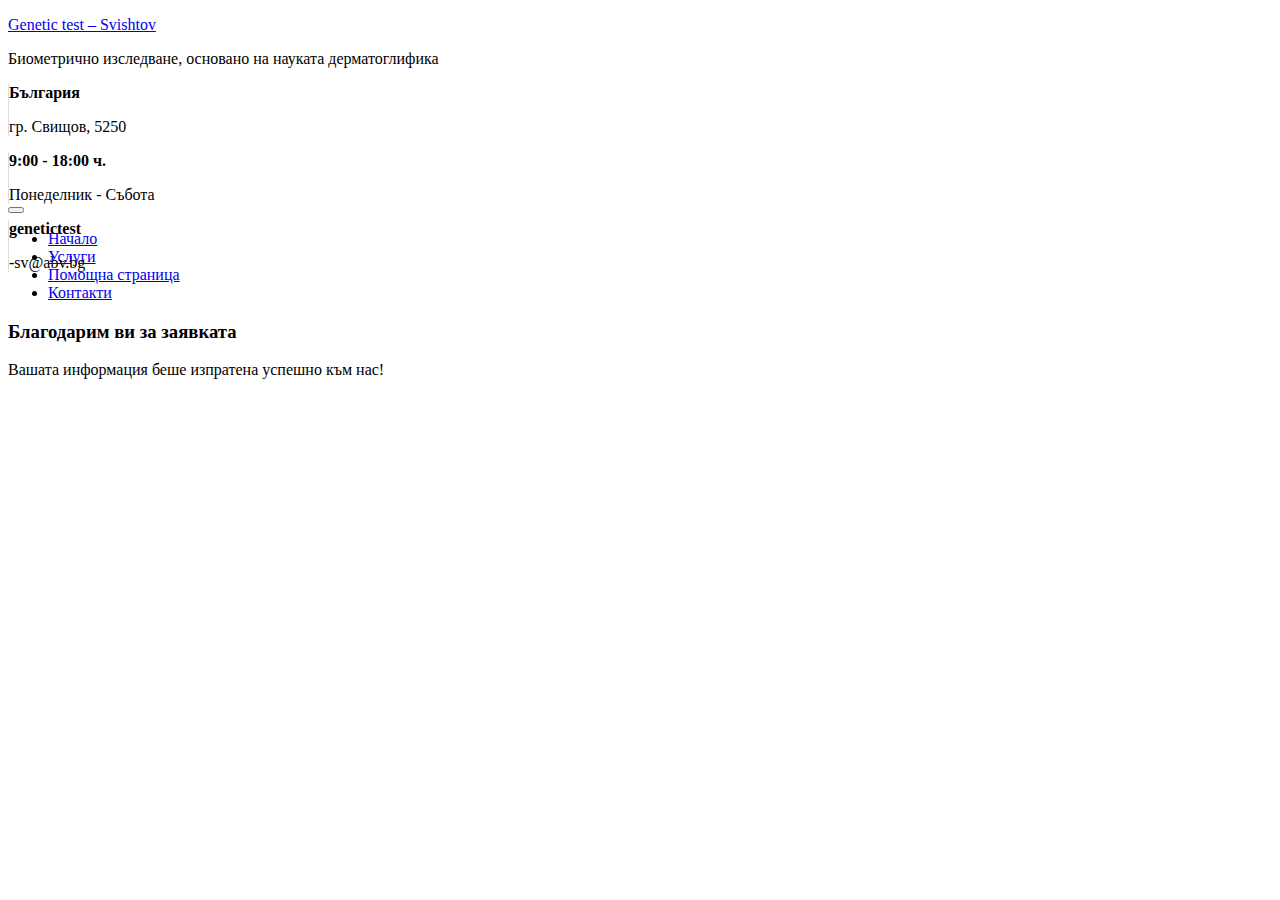
<file: thankyou.html>
<!DOCTYPE html>

<html lang="en">

<head>
    <link href="https://cdn.jsdelivr.net/npm/bootstrap@5.0.2/dist/css/bootstrap.min.css" rel="stylesheet"
        integrity="sha384-EVSTQN3/azprG1Anm3QDgpJLIm9Nao0Yz1ztcQTwFspd3yD65VohhpuuCOmLASjC" crossorigin="anonymous">
    <script src="https://cdn.jsdelivr.net/npm/bootstrap@5.0.2/dist/js/bootstrap.bundle.min.js"
        integrity="sha384-MrcW6ZMFYlzcLA8Nl+NtUVF0sA7MsXsP1UyJoMp4YLEuNSfAP+JcXn/tWtIaxVXM"
        crossorigin="anonymous"></script>
    <link rel="stylesheet" href="https://cdnjs.cloudflare.com/ajax/libs/font-awesome/6.1.1/css/all.min.css"
        integrity="sha512-KfkfwYDsLkIlwQp6LFnl8zNdLGxu9YAA1QvwINks4PhcElQSvqcyVLLD9aMhXd13uQjoXtEKNosOWaZqXgel0g=="
        crossorigin="anonymous" referrerpolicy="no-referrer" />
    <link href="styles.css" rel="stylesheet">
    <script src="https://smtpjs.com/v3/smtp.js"></script>
    <script src="js/app.js"></script>
    <title>Genetic Test</title>
</head>

<body>
    <header>
        <section class="above-navigation">
            <div class="container">
                <div class="row py-4 d-flex">
                    <div class="col-md-6 align-self-center">
                        <a class="text-decoration-none" href="index.html">
                            <p class="display-6 d-inline">Genetic test – Svishtov</p>
                        </a>
                        <p class="pt-1"> Биометрично изследване, основано на науката дерматоглифика</p>
                        <!-- <a href="index.html"><img src="/img/logo.png" class="navbar-brand logo"></a> -->

                    </div>
                    <div class="col-md-2 px-4 v-divider align-self-center">
                        <p class="lead d-inline"><i class="fas fa-map-marker-alt p-1"></i><b> България</b></p>
                        <p>гр. Свищов, 5250</p>
                    </div>
                    <div class="col-md-2 px-4 v-divider align-self-center">
                        <p class="lead d-inline"><i class="fas fa-phone p-1"></i><b> 9:00 - 18:00 ч.</b></p>
                        <p>Понеделник - Събота</p>
                    </div>
                    <div class="col-md-2 px-4 v-divider align-self-center">
                        <p class="lead d-inline"><i class="fa fa-envelope px-2"></i><b>genetictest</b></p>
                        <p>-sv@abv.bg</p>
                    </div>
                </div>
            </div>
        </section>

        <section class="navigation container">


            <nav class="navbar navbar-expand-lg navbar-light py-4">
                <div class="">
                    <!-- <a class="navbar-brand" href="index.html"><p class="display-6 d-inline">Genetic test – Svishtov</p></a> -->
                    <button class="navbar-toggler" type="button" data-bs-toggle="collapse"
                        data-bs-target="#navbarSupportedContent" aria-controls="navbarSupportedContent"
                        aria-expanded="false" aria-label="Toggle navigation">
                        <span class="navbar-toggler-icon"></span>
                    </button>
                    <div class="collapse navbar-collapse" id="navbarSupportedContent">
                        <ul class="navbar-nav ms-auto ps-0 mb-2 mb-lg-0">
                            <li class="nav-item">
                                <a class="nav-link" href="index.html">Начало</a>
                            </li>
                            <li class="nav-item">
                                <a class="nav-link active" href="services1.html">Услуги</a>
                            </li>
                            <li class="nav-item">
                                <a class="nav-link" href="help.html">Помощна страница</a>
                            </li>
                            <li class="nav-item">
                                <a class="nav-link" href="contact.html" tabindex="-1" aria-disabled="true">Контакти</a>
                            </li>
                        </ul>
                    </div>
            </nav>
        </section>
    </header>

    <section class="thank-you py-5 my-3">
        <div class="container">
            <div class="row justify-content-center">
                <div class="col-md-12 text-center">
                    <h3 class="py-3">Благодарим ви за заявката <span id="thanks_name"></span></h3>
                    <p class="lead py-2">Вашата информация беше изпратена успешно към нас!</p>
                </div>
            </div>
        </div>
    </section>
</body>
</html>
</file>
<file: styles.css>
#primary-content .card {
    border: none;
}

.text-center p-3 {
    background-color: rgba(0, 0, 0, 0.2);
}

.rightHand {
    transform: scaleX(-1);
}

.placeholder {
    /* width: 8vw;
    height: 8vw; */
    height: 100px;
    border-radius: 5px;
    border: 1px solid gray;
    background-color: white;
    background-size: cover;
}

.hold {
    border: solid rgb(58, 67, 74) 4px;
}

.hovered {
    background: #f4f4f4;
    border: 4px dashed #a09191;
}

.confirmed {
    background: #f2f8dd;
    border: 4px solid #539a54;
}

.v-divider {
    border-left: 1px solid rgb(219, 219, 219);
}

.fa-map-marker-alt, .fa-phone, .fa-envelope {
    color: darksalmon;
}

.logo {
    width: 50%;
}

.above-navigation {
    height: 20vh;
    width: 100%;
}

.main-content-header {
    height: 80vh;
    width: 100%;
    display: table;
    background-image: url("/img/panel1.jpg"); /* linear-gradient(rgba(61, 60, 60, 0.8), rgba(0, 0, 0, 0.7)), */
    background-size: cover;
    background-repeat: no-repeat;
}

#secondary-content {
    width: 100%;
    background-color: #f9f9f9;
}

#mission {
    background-color: orange;
}
</file>
